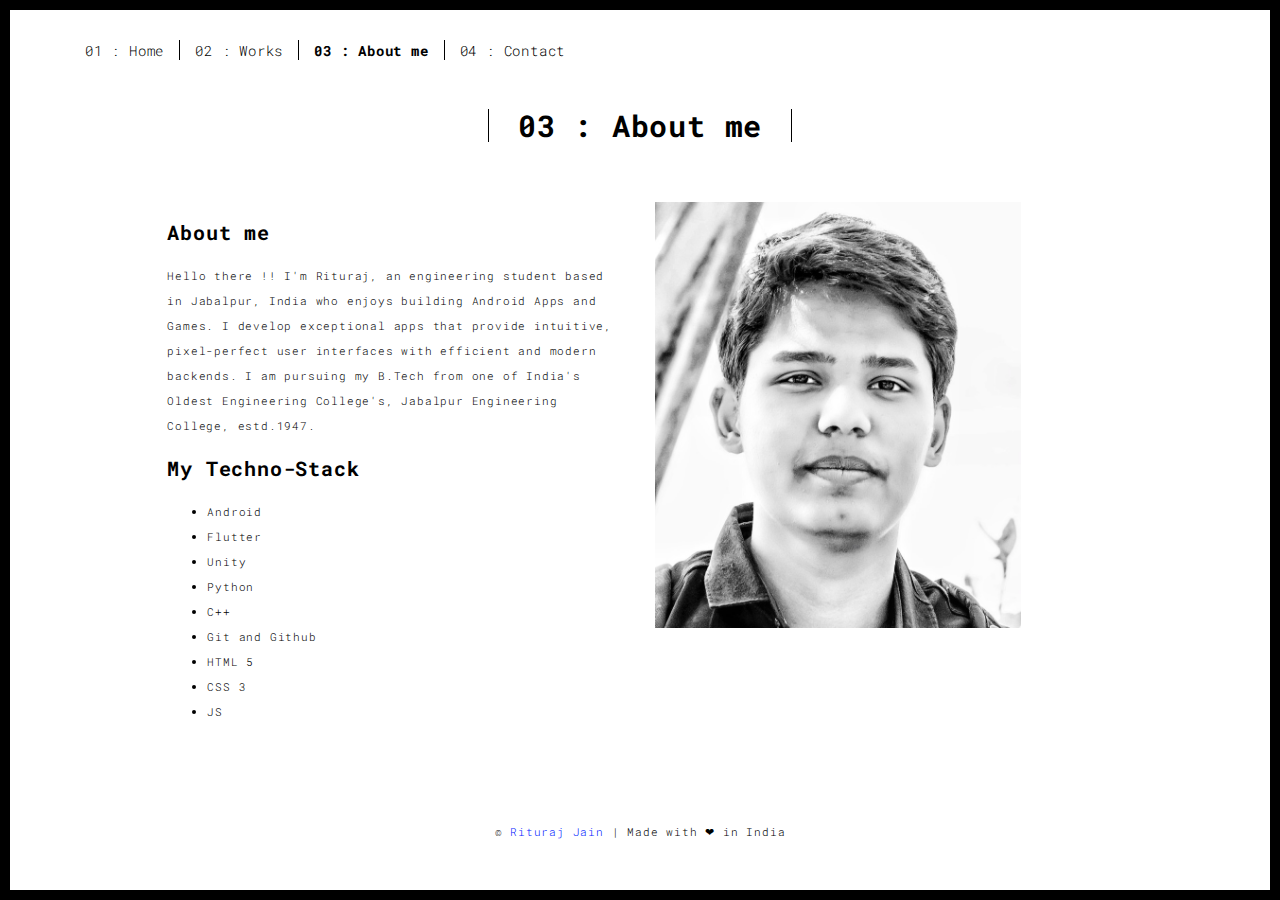
<file: about.html>
<!DOCTYPE html>
<html lang="en">

<head>
  <meta charset="UTF-8">
  <meta content="IE=edge" http-equiv="X-UA-Compatible">
  <meta content="width=device-width,initial-scale=1" name="viewport">
  <meta content="description" name="description">
  <meta name="google" content="notranslate" />
  <meta content="Mashup templates have been developped by Orson.io team" name="author">

  <!-- Disable tap highlight on IE -->
  <meta name="msapplication-tap-highlight" content="no">
  
<link rel="shortcut icon" type="image/png" href="./assets/apple-icon-180x180.png">
  <link href="./assets/favicon.ico" rel="icon">

  <title>About | Rituraj Jain</title>  

<link href="./main.css" rel="stylesheet"></head>

<body class="">
<div id="site-border-left"></div>
<div id="site-border-right"></div>
<div id="site-border-top"></div>
<div id="site-border-bottom"></div>
 <!-- Add your content of header -->
<header>
  <nav class="navbar  navbar-fixed-top navbar-default">
    <div class="container">
        <button type="button" class="navbar-toggle collapsed" data-toggle="collapse" data-target="#navbar-collapse" aria-expanded="false">
          <span class="sr-only">Toggle navigation</span>
          <span class="icon-bar"></span>
          <span class="icon-bar"></span>
          <span class="icon-bar"></span>
        </button>

      <div class="collapse navbar-collapse" id="navbar-collapse">
        <ul class="nav navbar-nav ">
          <li><a href="./index.html" title="">01 : Home</a></li>
          <li><a href="./works.html" title="">02 : Works</a></li>
          <li><a href="./about.html" title="">03 : About me</a></li>
          <li><a href="./contact.html" title="">04 : Contact</a></li>
          
        </ul>


      </div> 
    </div>
  </nav>
</header>

<div class="section-container">
    <div class="container">
      <div class="row">
        <div class="col-xs-12">
          <div class="section-container-spacer text-center">
            <h1 class="h2">03 : About me</h1>
          </div>
          
          <div class="row">
            <div class="col-md-10 col-md-offset-1">
              <div class="row">
                <div class="col-xs-12 col-md-6">
                  <h3>About me</h3>
                  <p>Hello there !! I'm Rituraj, an engineering student based in Jabalpur, India who enjoys building Android Apps and Games. I develop exceptional apps that provide intuitive, pixel-perfect user interfaces with efficient and modern backends.
			I am pursuing my B.Tech from one of India's Oldest Engineering College's, Jabalpur Engineering College, estd.1947.

 </p>
                  <h3> My Techno-Stack </h3>
                  <p><ul>
                  	<li>Android</li>
                  	<li>Flutter</li>
                  	<li>Unity</li>
                  	<li>Python</li>
                    <li>C++</li>
                    <li>Git and Github</li>
                  	<li>HTML 5</li>
                  	<li>CSS 3</li>
                  	<li>JS</li>

                  	
                  </ul> </p>
                  

                  </p>
                </div>
                <div class="col-xs-12 col-md-6">
                  <img src="./assets/images/profile.jpg" class="img-responsive" alt="">
                </div>
              </div>
            </div>
          </div>
          
          
       </div>
      </div>
    </div>
  </div>


<footer class="footer-container text-center">
  <div class="container">
    <div class="row">
      <div class="col-xs-12">
                <p>© <a href="https://www.linkedin.com/in/rituraj-jain-bb374a194/" title="Rituraj's profile">Rituraj Jain</a> | Made with ❤ in India</p>

      </div>
    </div>
  </div>
</footer>

<script>
  document.addEventListener("DOMContentLoaded", function (event) {
     navActivePage();
  });
</script>

<!-- Google Analytics: change UA-XXXXX-X to be your site's ID 

<script>
  (function (i, s, o, g, r, a, m) {
    i['GoogleAnalyticsObject'] = r; i[r] = i[r] || function () {
      (i[r].q = i[r].q || []).push(arguments)
    }, i[r].l = 1 * new Date(); a = s.createElement(o),
      m = s.getElementsByTagName(o)[0]; a.async = 1; a.src = g; m.parentNode.insertBefore(a, m)
  })(window, document, 'script', '//www.google-analytics.com/analytics.js', 'ga');
  ga('create', 'UA-XXXXX-X', 'auto');
  ga('send', 'pageview');
</script>

--> <script type="text/javascript" src="./main.70a66962.js"></script></body>

</html>
</file>
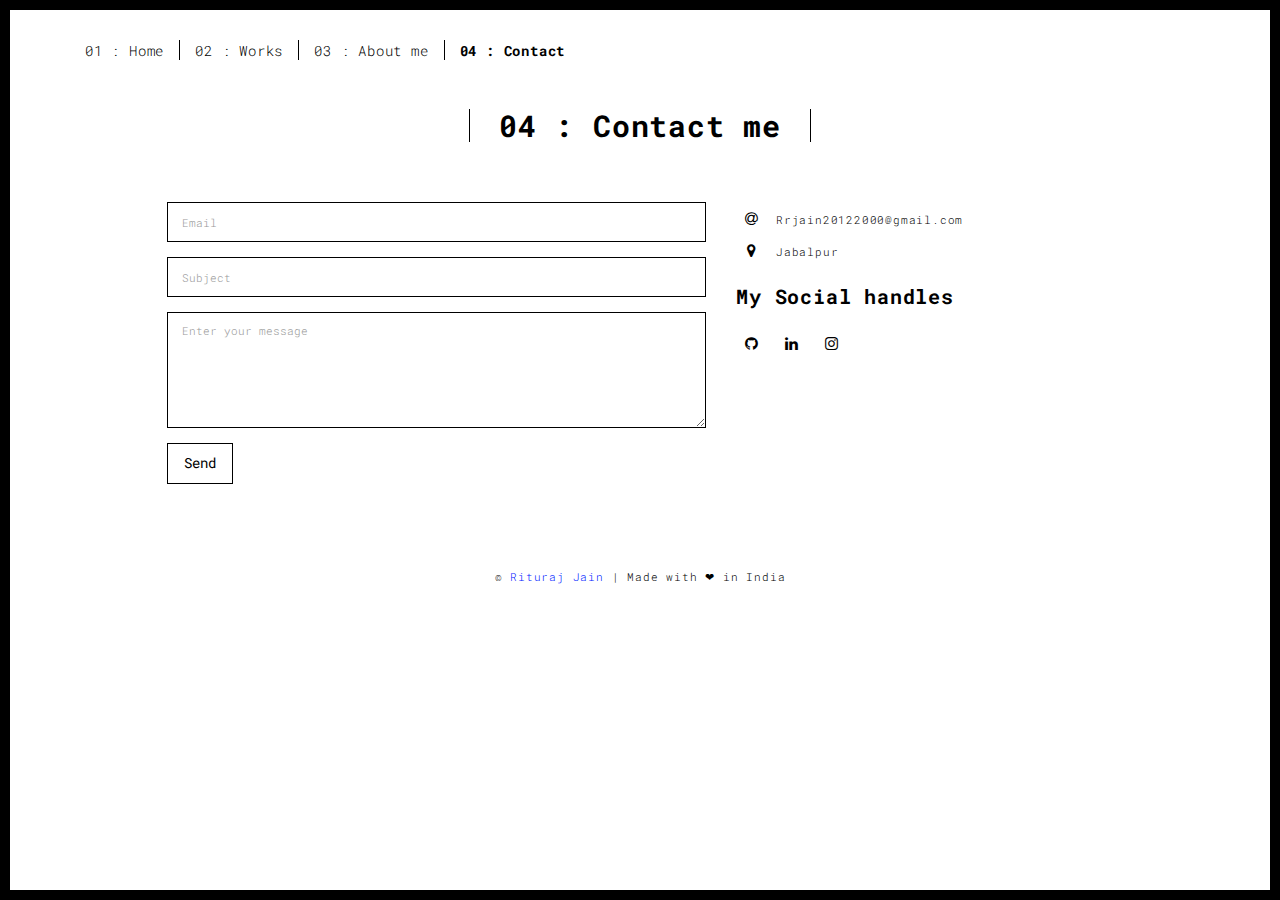
<file: contact.html>
<!DOCTYPE html>
<html lang="en">

<head>
  <meta charset="UTF-8">
  <meta content="IE=edge" http-equiv="X-UA-Compatible">
  <meta content="width=device-width,initial-scale=1" name="viewport">
  <meta content="description" name="description">
  <meta name="google" content="notranslate" />
  <meta content="Mashup templates have been developped by Orson.io team" name="author">

  <!-- Disable tap highlight on IE -->
  <meta name="msapplication-tap-highlight" content="no">
  
  <link rel="shortcut icon" type="image/png" href="./assets/apple-icon-180x180.png">
  <link href="./assets/favicon.ico" rel="icon">

  <title>Contact | Rituraj Jain</title>  

<link href="./main.css" rel="stylesheet"></head>

<body class="">
<div id="site-border-left"></div>
<div id="site-border-right"></div>
<div id="site-border-top"></div>
<div id="site-border-bottom"></div>
 <!-- Add your content of header -->
<header>
  <nav class="navbar  navbar-fixed-top navbar-default">
    <div class="container">
        <button type="button" class="navbar-toggle collapsed" data-toggle="collapse" data-target="#navbar-collapse" aria-expanded="false">
          <span class="sr-only">Toggle navigation</span>
          <span class="icon-bar"></span>
          <span class="icon-bar"></span>
          <span class="icon-bar"></span>
        </button>

      <div class="collapse navbar-collapse" id="navbar-collapse">
        <ul class="nav navbar-nav ">
          <li><a href="./index.html" title="">01 : Home</a></li>
          <li><a href="./works.html" title="">02 : Works</a></li>
          <li><a href="./about.html" title="">03 : About me</a></li>
          <li><a href="./contact.html" title="">04 : Contact</a></li>
                  </ul>


      </div> 
    </div>
  </nav>
</header>

<div class="section-container">
    <div class="container">
      <div class="row">
        <div class="col-xs-12">
          <div class="section-container-spacer text-center">
            <h1 class="h2">04 : Contact me</h1>
          </div>
          
          <div class="row">
            <div class="col-md-10 col-md-offset-1">
               <form action="" class="reveal-content">
                  <div class="row">
                    <div class="col-md-7">
                      <div class="form-group">
                        <input type="email" class="form-control" id="email" placeholder="Email">
                      </div>
                      <div class="form-group">
                        <input type="text" class="form-control" id="subject" placeholder="Subject">
                      </div>
                      <div class="form-group">
                        <textarea class="form-control" rows="5" placeholder="Enter your message"></textarea>
                      </div>
                      <button type="submit" class="btn btn-default btn-lg">Send</button>
                    </div>
                    <div class="col-md-5 address-container">
                      <ul class="list-unstyled">

                        <li>
                          <span class="fa-icon">
                            <i class="fa fa-at" aria-hidden="true"></i>
                          </span>
                          Rrjain20122000@gmail.com
                        </li>
                        <li>
                          <span class="fa-icon">
                            <i class="fa fa fa-map-marker" aria-hidden="true"></i>
                          </span>
                          Jabalpur
                        </li>
                      </ul>
                      <h3>My Social handles</h3>
                      <a href="https://github.com/riturajjain2000" title="" class="fa-icon">
                        <i class="fa fa-github"></i>
                      </a>
                      <a href="https://www.linkedin.com/in/rituraj-jain-bb374a194/" title="" class="fa-icon">
                        <i class="fa fa-linkedin"></i>
                        </a>
                      <a href="https://www.instagram.com/riturajjain2000/" title="" class="fa-icon">
                        <i class="fa fa-instagram"></i>
                      </a>

                      

                    </div>
                  </div>
                </form>
            </div>

          </div>
         
       </div>
      </div>
    </div>
  </div>


<footer class="footer-container text-center">
  <div class="container">
    <div class="row">
      <div class="col-xs-12">
                <p>© <a href="https://www.linkedin.com/in/rituraj-jain-bb374a194/" title="Rituraj's profile">Rituraj Jain</a> | Made with ❤ in India</p>

      </div>
    </div>
  </div>
</footer>

<script>
  document.addEventListener("DOMContentLoaded", function (event) {
     navActivePage();
  });
</script>

<!-- Google Analytics: change UA-XXXXX-X to be your site's ID 

<script>
  (function (i, s, o, g, r, a, m) {
    i['GoogleAnalyticsObject'] = r; i[r] = i[r] || function () {
      (i[r].q = i[r].q || []).push(arguments)
    }, i[r].l = 1 * new Date(); a = s.createElement(o),
      m = s.getElementsByTagName(o)[0]; a.async = 1; a.src = g; m.parentNode.insertBefore(a, m)
  })(window, document, 'script', '//www.google-analytics.com/analytics.js', 'ga');
  ga('create', 'UA-XXXXX-X', 'auto');
  ga('send', 'pageview');
</script>

--> <script type="text/javascript" src="./main.70a66962.js"></script></body>

</html>
</file>
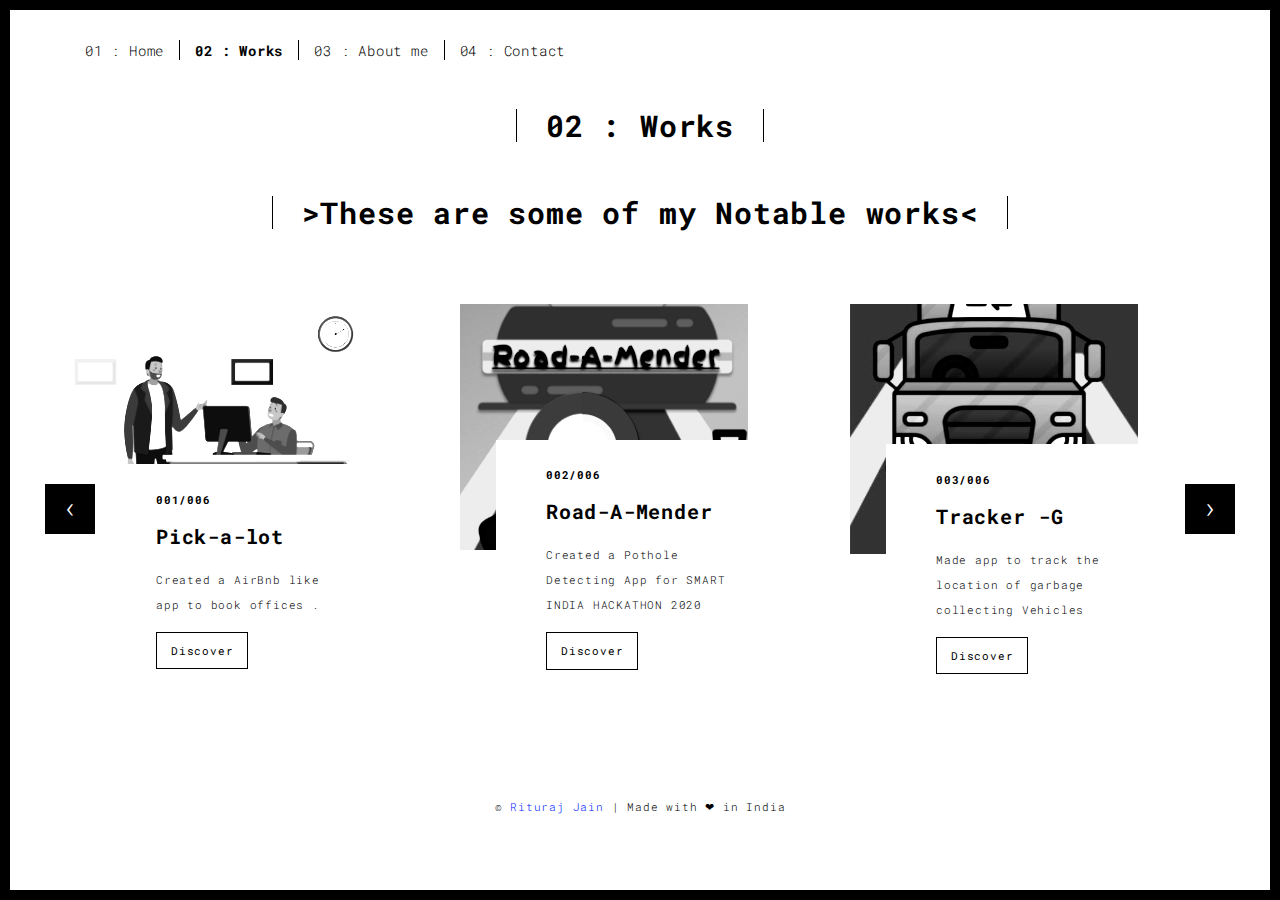
<file: works.html>
<!DOCTYPE html>
<html lang="en">

<head>
  <meta charset="UTF-8">
  <meta content="IE=edge" http-equiv="X-UA-Compatible">
  <meta content="width=device-width,initial-scale=1" name="viewport">
  <meta content="description" name="description">
  <meta name="google" content="notranslate" />
  <meta content="Mashup templates have been developped by Orson.io team" name="author">

  <!-- Disable tap highlight on IE -->
  <meta name="msapplication-tap-highlight" content="no">
  
  <link rel="shortcut icon" type="image/png" href="./assets/apple-icon-180x180.png">
  <link href="./assets/favicon.ico" rel="icon">

  <title>Works | Rituraj Jain</title>  

<link href="./main.css" rel="stylesheet"></head>

<body class="">
<div id="site-border-left"></div>
<div id="site-border-right"></div>
<div id="site-border-top"></div>
<div id="site-border-bottom"></div>
 <!-- Add your content of header -->
<header>
  <nav class="navbar  navbar-fixed-top navbar-default">
    <div class="container">
        <button type="button" class="navbar-toggle collapsed" data-toggle="collapse" data-target="#navbar-collapse" aria-expanded="false">
          <span class="sr-only">Toggle navigation</span>
          <span class="icon-bar"></span>
          <span class="icon-bar"></span>
          <span class="icon-bar"></span>
        </button>

      <div class="collapse navbar-collapse" id="navbar-collapse">
        <ul class="nav navbar-nav ">
          <li><a href="./index.html" title="">01 : Home</a></li>
          <li><a href="./works.html" title="">02 : Works</a></li>
          <li><a href="./about.html" title="">03 : About me</a></li>
          <li><a href="./contact.html" title="">04 : Contact</a></li>
        </ul>


      </div> 
    </div>
  </nav>
</header>

<div class="section-container">
  <div class="container">
    <div class="row">
      
      <div class="col-sm-8 col-sm-offset-2 section-container-spacer">
        <div class="text-center">
          <h1 class="h2">02 : Works</h1>
          <p><h2>>These are some of my Notable works<</h2></p>
        </div>
      </div>

      <div class="col-md-12">
     
      <div id="myCarousel" class="carousel slide projects-carousel">
        <!-- Carousel items -->
        <div class="carousel-inner">
            <div class="item active">
                <div class="row">
                    <div class="col-sm-4">

                      <a href="https://github.com/riturajjain2000" title="" class="black-image-project-hover">
                        <img src="./assets/images/pickalot.jpg" alt="" class="img-responsive">
                      </a>
                      <div class="card-container card-container-lg">
                        <h4>001/006</h4>
                        <h3> Pick-a-lot </h3>
                        <p>Created a AirBnb like app to book offices .</p>
                        <a href="https://github.com/riturajjain2000" title="" class="btn btn-default">Discover</a>
                      </div>
                    </div>
                    <div class="col-sm-4">
                      <a href="https://github.com/riturajjain2000" title="" class="black-image-project-hover">
                        <img src="./assets/images/Road-A-Mender.jpg" alt="" class="img-responsive">
                      </a>
                      <div class="card-container card-container-lg">
                        <h4>002/006</h4>
                        <h3> Road-A-Mender </h3>
                        <p>Created a Pothole Detecting App for SMART INDIA HACKATHON 2020</p>
                        <a href="https://github.com/riturajjain2000" title="" class="btn btn-default">Discover</a>
                      </div>
                    </div>
                    <div class="col-sm-4">
                      <a href="https://github.com/riturajjain2000" title="" class="black-image-project-hover">
                        <img src="./assets/images/Trackerg.jpg" alt="" class="img-responsive">
                      </a>
                      <div class="card-container card-container-lg">
                        <h4>003/006</h4>
                        <h3>Tracker -G </h3>
                        <p>Made app to track the location of garbage collecting Vehicles </p>
                        <a href="https://github.com/riturajjain2000" title="" class="btn btn-default">Discover</a>
                      </div>
                    </div>
                    
                </div>
                <!--/row-->
            </div>
            <!--/item-->
            <div class="item">
                <div class="row">
                  <div class="col-sm-4">
                    <a href="https://github.com/riturajjain2000" class="black-image-project-hover">
                      <img src="./assets/images/project.jpg" alt="Image" class="img-responsive">
                    </a>
                    <div class="card-container">
                      <h4>004/006</h4>
                      <h3>Project JARVIS</h3>
                      <p>A project to Automate my PC using a Voice Assistant .</p>
                      <a href="https://github.com/riturajjain2000" class="btn btn-default">Discover</a>
                    </div>
                  </div>
                   <div class="col-sm-4">
                      <a href="https://github.com/riturajjain2000" class="black-image-project-hover">
                        <img src="./assets/images/portfolio.jpg" alt="Image" class="img-responsive">
                      </a>
                      <div class="card-container">
                        <h4>005/006</h4>
                        <h3>My Portfolio Website</h3>
                        <p>A portfolio website made using HTML ,CSS and JS.</p>
                        <a href="https://github.com/riturajjain2000" class="btn btn-default">Discover</a>
                      </div>
                    </div>
                    
                    <div class="col-sm-4">
                      <a href="https://github.com/riturajjain2000" class="black-image-project-hover">
                        <img src="./assets/images/webapp.jpg" alt="Image" class="img-responsive">
                      </a>
                      <div class="card-container">
                        <h4>006/006</h4>
                        <h3> Web - to - App </h3>
                        <p>A template app that can convert any website into a deployable app.</p>
                        <a href="https://github.com/riturajjain2000" class="btn btn-default">Discover</a>
                      </div>
                    </div>
                    
                </div>
                <!--/row-->
            </div>
            
            <!--/item-->
        </div>
        <!--/carousel-inner--> 
        <a class="left carousel-control" href="#myCarousel" data-slide="prev">‹</a>

        <a class="right carousel-control" href="#myCarousel" data-slide="next">›</a>
     </div>



    <!--/myCarousel-->
    </div>



    </div>
  </div>
</div>


<footer class="footer-container text-center">
  <div class="container">
    <div class="row">
      <div class="col-xs-12">
        <p>© <a href="https://www.linkedin.com/in/rituraj-jain-bb374a194/" title="Rituraj's profile">Rituraj Jain</a> | Made with ❤ in India</p>
      </div>
    </div>
  </div>
</footer>

<script>
  document.addEventListener("DOMContentLoaded", function (event) {
     navActivePage();
  });
</script>

<!-- Google Analytics: change UA-XXXXX-X to be your site's ID 

<script>
  (function (i, s, o, g, r, a, m) {
    i['GoogleAnalyticsObject'] = r; i[r] = i[r] || function () {
      (i[r].q = i[r].q || []).push(arguments)
    }, i[r].l = 1 * new Date(); a = s.createElement(o),
      m = s.getElementsByTagName(o)[0]; a.async = 1; a.src = g; m.parentNode.insertBefore(a, m)
  })(window, document, 'script', '//www.google-analytics.com/analytics.js', 'ga');
  ga('create', 'UA-XXXXX-X', 'auto');
  ga('send', 'pageview');
</script>

--> <script type="text/javascript" src="./main.70a66962.js"></script></body>

</html>
</file>
<file: main.css>
@import url(https://fonts.googleapis.com/css?family=Roboto:900|Roboto+Mono:300,400,700);@import url(https://maxcdn.bootstrapcdn.com/font-awesome/4.7.0/css/font-awesome.min.css);/*!
 * Bootstrap v3.3.7 (http://getbootstrap.com)
 * Copyright 2011-2016 Twitter, Inc.
 * Licensed under MIT (https://github.com/twbs/bootstrap/blob/master/LICENSE)
 */
/*! normalize.css v3.0.3 | MIT License | github.com/necolas/normalize.css */html{font-family:sans-serif;-ms-text-size-adjust:100%;-webkit-text-size-adjust:100%}body{margin:0}article,aside,details,figcaption,figure,footer,header,hgroup,main,menu,nav,section,summary{display:block}audio,canvas,progress,video{display:inline-block;vertical-align:baseline}audio:not([controls]){display:none;height:0}[hidden],template{display:none}a{background-color:transparent}a:active,a:hover{outline:0}abbr[title]{border-bottom:1px dotted}b,strong{font-weight:700}dfn{font-style:italic}h1{font-size:2em;margin:.67em 0}mark{background:#ff0;color:#000}small{font-size:80%}sub,sup{font-size:75%;line-height:0;position:relative;vertical-align:baseline}sup{top:-.5em}sub{bottom:-.25em}img{border:0}svg:not(:root){overflow:hidden}figure{margin:1em 40px}hr{box-sizing:content-box;height:0}pre{overflow:auto}code,kbd,pre,samp{font-family:monospace,monospace;font-size:1em}button,input,optgroup,select,textarea{color:inherit;font:inherit;margin:0}button{overflow:visible}button,select{text-transform:none}button,html input[type=button],input[type=reset],input[type=submit]{-webkit-appearance:button;cursor:pointer}button[disabled],html input[disabled]{cursor:default}button::-moz-focus-inner,input::-moz-focus-inner{border:0;padding:0}input{line-height:normal}input[type=checkbox],input[type=radio]{box-sizing:border-box;padding:0}input[type=number]::-webkit-inner-spin-button,input[type=number]::-webkit-outer-spin-button{height:auto}input[type=search]{-webkit-appearance:textfield;box-sizing:content-box}input[type=search]::-webkit-search-cancel-button,input[type=search]::-webkit-search-decoration{-webkit-appearance:none}fieldset{border:1px solid silver;margin:0 2px;padding:.35em .625em .75em}textarea{overflow:auto}optgroup{font-weight:700}table{border-collapse:collapse;border-spacing:0}td,th{padding:0}

/*! Source: https://github.com/h5bp/html5-boilerplate/blob/master/src/css/main.css */@media print{*,:after,:before{background:transparent!important;color:#000!important;box-shadow:none!important;text-shadow:none!important}a,a:visited{text-decoration:underline}a[href]:after{content:" (" attr(href) ")"}abbr[title]:after{content:" (" attr(title) ")"}a[href^="#"]:after,a[href^="javascript:"]:after{content:""}blockquote,pre{border:1px solid #999;page-break-inside:avoid}thead{display:table-header-group}img,tr{page-break-inside:avoid}img{max-width:100%!important}h2,h3,p{orphans:3;widows:3}h2,h3{page-break-after:avoid}.navbar{display:none}.btn>.caret,.dropup>.btn>.caret{border-top-color:#000!important}.label{border:1px solid #000}.table{border-collapse:collapse!important}.table td,.table th{background-color:#fff!important}.table-bordered td,.table-bordered th{border:1px solid #ddd!important}}*,:after,:before{-webkit-box-sizing:border-box;-moz-box-sizing:border-box;box-sizing:border-box}html{font-size:10px;-webkit-tap-highlight-color:transparent}body{font-family:Roboto Mono,Helvetica,Arial,sans-serif;font-size:11px;line-height:1.78;color:#000;background-color:#fff}button,input,select,textarea{font-family:inherit;font-size:inherit;line-height:inherit}a{color:#001aff;text-decoration:none}a:focus,a:hover{color:#0012b3;text-decoration:underline}a:focus{outline:5px auto -webkit-focus-ring-color;outline-offset:-2px}figure{margin:0}img{vertical-align:middle}.img-responsive{display:block;max-width:80%;height:auto}.img-rounded{border-radius:0}.img-thumbnail{padding:4px;line-height:1.78;background-color:#fff;border:1px solid #ddd;border-radius:0;-webkit-transition:all .2s ease-in-out;-o-transition:all .2s ease-in-out;transition:all .2s ease-in-out;display:inline-block;max-width:100%;height:auto}.img-circle{border-radius:50%}hr{margin-top:19px;margin-bottom:19px;border:0;border-top:1px solid #eee}.sr-only{position:absolute;width:1px;height:1px;margin:-1px;padding:0;overflow:hidden;clip:rect(0,0,0,0);border:0}.sr-only-focusable:active,.sr-only-focusable:focus{position:static;width:auto;height:auto;margin:0;overflow:visible;clip:auto}[role=button]{cursor:pointer}.h1,.h2,.h3,.h4,.h5,.h6,h1,h2,h3,h4,h5,h6{font-family:Roboto Mono,Helvetica,Arial,sans-serif;font-weight:700;line-height:1.1;color:#000}.h1 .small,.h1 small,.h2 .small,.h2 small,.h3 .small,.h3 small,.h4 .small,.h4 small,.h5 .small,.h5 small,.h6 .small,.h6 small,h1 .small,h1 small,h2 .small,h2 small,h3 .small,h3 small,h4 .small,h4 small,h5 .small,h5 small,h6 .small,h6 small{font-weight:400;line-height:1;color:#777}.h1,.h2,.h3,h1,h2,h3{margin-top:19px;margin-bottom:9.5px}.h1 .small,.h1 small,.h2 .small,.h2 small,.h3 .small,.h3 small,h1 .small,h1 small,h2 .small,h2 small,h3 .small,h3 small{font-size:65%}.h4,.h5,.h6,h4,h5,h6{margin-top:9.5px;margin-bottom:9.5px}.h4 .small,.h4 small,.h5 .small,.h5 small,.h6 .small,.h6 small,h4 .small,h4 small,h5 .small,h5 small,h6 .small,h6 small{font-size:75%}.h1,h1{font-size:70px}.h2,h2{font-size:30px}.h3,h3{font-size:20px}.h4,.h5,h4,h5{font-size:11px}.h6,h6{font-size:10px}p{margin:0 0 9.5px}.lead{margin-bottom:19px;font-size:12px;font-weight:300;line-height:1.4}@media (min-width:768px){.lead{font-size:16.5px}}.small,small{font-size:90%}.mark,mark{background-color:#fcf8e3;padding:.2em}.text-left{text-align:left}.text-right{text-align:right}.text-center{text-align:center}.text-justify{text-align:justify}.text-nowrap{white-space:nowrap}.text-lowercase{text-transform:lowercase}.initialism,.text-uppercase{text-transform:uppercase}.text-capitalize{text-transform:capitalize}.text-muted{color:#777}.text-primary{color:#001aff}a.text-primary:focus,a.text-primary:hover{color:#0015cc}.text-success{color:#fff}a.text-success:focus,a.text-success:hover{color:#e6e6e6}.text-info{color:#31708f}a.text-info:focus,a.text-info:hover{color:#245269}.text-warning{color:#8a6d3b}a.text-warning:focus,a.text-warning:hover{color:#66512c}.text-danger{color:#fff}a.text-danger:focus,a.text-danger:hover{color:#e6e6e6}.bg-primary{color:#fff;background-color:#001aff}a.bg-primary:focus,a.bg-primary:hover{background-color:#0015cc}.bg-success,a.bg-success:focus,a.bg-success:hover{background-color:#000}.bg-info{background-color:#d9edf7}a.bg-info:focus,a.bg-info:hover{background-color:#afd9ee}.bg-warning{background-color:#fcf8e3}a.bg-warning:focus,a.bg-warning:hover{background-color:#f7ecb5}.bg-danger{background-color:red}a.bg-danger:focus,a.bg-danger:hover{background-color:#c00}.page-header{padding-bottom:8.5px;margin:38px 0 19px;border-bottom:1px solid #eee}ol,ul{margin-top:0;margin-bottom:9.5px}ol ol,ol ul,ul ol,ul ul{margin-bottom:0}.list-inline,.list-unstyled{padding-left:0;list-style:none}.list-inline{margin-left:-5px}.list-inline>li{display:inline-block;padding-left:5px;padding-right:5px}dl{margin-top:0;margin-bottom:19px}dd,dt{line-height:1.78}dt{font-weight:700}dd{margin-left:0}.dl-horizontal dd:after,.dl-horizontal dd:before{content:" ";display:table}.dl-horizontal dd:after{clear:both}@media (min-width:768px){.dl-horizontal dt{float:left;width:160px;clear:left;text-align:right;overflow:hidden;text-overflow:ellipsis;white-space:nowrap}.dl-horizontal dd{margin-left:180px}}abbr[data-original-title],abbr[title]{cursor:help;border-bottom:1px dotted #777}.initialism{font-size:90%}blockquote{padding:9.5px 19px;margin:0 0 19px;font-size:13.75px;border-left:5px solid #eee}blockquote ol:last-child,blockquote p:last-child,blockquote ul:last-child{margin-bottom:0}blockquote .small,blockquote footer,blockquote small{display:block;font-size:80%;line-height:1.78;color:#777}blockquote .small:before,blockquote footer:before,blockquote small:before{content:"\2014   \A0"}.blockquote-reverse,blockquote.pull-right{padding-right:15px;padding-left:0;border-right:5px solid #eee;border-left:0;text-align:right}.blockquote-reverse .small:before,.blockquote-reverse footer:before,.blockquote-reverse small:before,blockquote.pull-right .small:before,blockquote.pull-right footer:before,blockquote.pull-right small:before{content:""}.blockquote-reverse .small:after,.blockquote-reverse footer:after,.blockquote-reverse small:after,blockquote.pull-right .small:after,blockquote.pull-right footer:after,blockquote.pull-right small:after{content:"\A0   \2014"}address{margin-bottom:19px;font-style:normal;line-height:1.78}code,kbd,pre,samp{font-family:Menlo,Monaco,Consolas,Courier New,monospace}code{color:#c7254e;background-color:#f9f2f4}code,kbd{padding:2px 4px;font-size:90%;border-radius:0}kbd{color:#fff;background-color:#333;box-shadow:inset 0 -1px 0 rgba(0,0,0,.25)}kbd kbd{padding:0;font-size:100%;font-weight:700;box-shadow:none}pre{display:block;padding:9px;margin:0 0 9.5px;font-size:10px;line-height:1.78;word-break:break-all;word-wrap:break-word;color:#333;background-color:#f5f5f5;border:1px solid #ccc;border-radius:0}pre code{padding:0;font-size:inherit;color:inherit;white-space:pre-wrap;background-color:transparent;border-radius:0}.pre-scrollable{max-height:340px;overflow-y:scroll}.container{margin-right:auto;margin-left:auto;padding-left:15px;padding-right:15px}.container:after,.container:before{content:" ";display:table}.container:after{clear:both}@media (min-width:768px){.container{width:750px}}@media (min-width:992px){.container{width:970px}}@media (min-width:1200px){.container{width:1170px}}.container-fluid{margin-right:auto;margin-left:auto;padding-left:15px;padding-right:15px}.container-fluid:after,.container-fluid:before{content:" ";display:table}.container-fluid:after{clear:both}.row{margin-left:-15px;margin-right:-15px}.row:after,.row:before{content:" ";display:table}.row:after{clear:both}.col-lg-1,.col-lg-2,.col-lg-3,.col-lg-4,.col-lg-5,.col-lg-6,.col-lg-7,.col-lg-8,.col-lg-9,.col-lg-10,.col-lg-11,.col-lg-12,.col-md-1,.col-md-2,.col-md-3,.col-md-4,.col-md-5,.col-md-6,.col-md-7,.col-md-8,.col-md-9,.col-md-10,.col-md-11,.col-md-12,.col-sm-1,.col-sm-2,.col-sm-3,.col-sm-4,.col-sm-5,.col-sm-6,.col-sm-7,.col-sm-8,.col-sm-9,.col-sm-10,.col-sm-11,.col-sm-12,.col-xs-1,.col-xs-2,.col-xs-3,.col-xs-4,.col-xs-5,.col-xs-6,.col-xs-7,.col-xs-8,.col-xs-9,.col-xs-10,.col-xs-11,.col-xs-12{position:relative;min-height:1px;padding-left:15px;padding-right:15px}.col-xs-1,.col-xs-2,.col-xs-3,.col-xs-4,.col-xs-5,.col-xs-6,.col-xs-7,.col-xs-8,.col-xs-9,.col-xs-10,.col-xs-11,.col-xs-12{float:left}.col-xs-1{width:8.33333%}.col-xs-2{width:16.66667%}.col-xs-3{width:25%}.col-xs-4{width:33.33333%}.col-xs-5{width:41.66667%}.col-xs-6{width:50%}.col-xs-7{width:58.33333%}.col-xs-8{width:66.66667%}.col-xs-9{width:75%}.col-xs-10{width:83.33333%}.col-xs-11{width:91.66667%}.col-xs-12{width:100%}.col-xs-pull-0{right:auto}.col-xs-pull-1{right:8.33333%}.col-xs-pull-2{right:16.66667%}.col-xs-pull-3{right:25%}.col-xs-pull-4{right:33.33333%}.col-xs-pull-5{right:41.66667%}.col-xs-pull-6{right:50%}.col-xs-pull-7{right:58.33333%}.col-xs-pull-8{right:66.66667%}.col-xs-pull-9{right:75%}.col-xs-pull-10{right:83.33333%}.col-xs-pull-11{right:91.66667%}.col-xs-pull-12{right:100%}.col-xs-push-0{left:auto}.col-xs-push-1{left:8.33333%}.col-xs-push-2{left:16.66667%}.col-xs-push-3{left:25%}.col-xs-push-4{left:33.33333%}.col-xs-push-5{left:41.66667%}.col-xs-push-6{left:50%}.col-xs-push-7{left:58.33333%}.col-xs-push-8{left:66.66667%}.col-xs-push-9{left:75%}.col-xs-push-10{left:83.33333%}.col-xs-push-11{left:91.66667%}.col-xs-push-12{left:100%}.col-xs-offset-0{margin-left:0}.col-xs-offset-1{margin-left:8.33333%}.col-xs-offset-2{margin-left:16.66667%}.col-xs-offset-3{margin-left:25%}.col-xs-offset-4{margin-left:33.33333%}.col-xs-offset-5{margin-left:41.66667%}.col-xs-offset-6{margin-left:50%}.col-xs-offset-7{margin-left:58.33333%}.col-xs-offset-8{margin-left:66.66667%}.col-xs-offset-9{margin-left:75%}.col-xs-offset-10{margin-left:83.33333%}.col-xs-offset-11{margin-left:91.66667%}.col-xs-offset-12{margin-left:100%}@media (min-width:768px){.col-sm-1,.col-sm-2,.col-sm-3,.col-sm-4,.col-sm-5,.col-sm-6,.col-sm-7,.col-sm-8,.col-sm-9,.col-sm-10,.col-sm-11,.col-sm-12{float:left}.col-sm-1{width:8.33333%}.col-sm-2{width:16.66667%}.col-sm-3{width:25%}.col-sm-4{width:33.33333%}.col-sm-5{width:41.66667%}.col-sm-6{width:50%}.col-sm-7{width:58.33333%}.col-sm-8{width:66.66667%}.col-sm-9{width:75%}.col-sm-10{width:83.33333%}.col-sm-11{width:91.66667%}.col-sm-12{width:100%}.col-sm-pull-0{right:auto}.col-sm-pull-1{right:8.33333%}.col-sm-pull-2{right:16.66667%}.col-sm-pull-3{right:25%}.col-sm-pull-4{right:33.33333%}.col-sm-pull-5{right:41.66667%}.col-sm-pull-6{right:50%}.col-sm-pull-7{right:58.33333%}.col-sm-pull-8{right:66.66667%}.col-sm-pull-9{right:75%}.col-sm-pull-10{right:83.33333%}.col-sm-pull-11{right:91.66667%}.col-sm-pull-12{right:100%}.col-sm-push-0{left:auto}.col-sm-push-1{left:8.33333%}.col-sm-push-2{left:16.66667%}.col-sm-push-3{left:25%}.col-sm-push-4{left:33.33333%}.col-sm-push-5{left:41.66667%}.col-sm-push-6{left:50%}.col-sm-push-7{left:58.33333%}.col-sm-push-8{left:66.66667%}.col-sm-push-9{left:75%}.col-sm-push-10{left:83.33333%}.col-sm-push-11{left:91.66667%}.col-sm-push-12{left:100%}.col-sm-offset-0{margin-left:0}.col-sm-offset-1{margin-left:8.33333%}.col-sm-offset-2{margin-left:16.66667%}.col-sm-offset-3{margin-left:25%}.col-sm-offset-4{margin-left:33.33333%}.col-sm-offset-5{margin-left:41.66667%}.col-sm-offset-6{margin-left:50%}.col-sm-offset-7{margin-left:58.33333%}.col-sm-offset-8{margin-left:66.66667%}.col-sm-offset-9{margin-left:75%}.col-sm-offset-10{margin-left:83.33333%}.col-sm-offset-11{margin-left:91.66667%}.col-sm-offset-12{margin-left:100%}}@media (min-width:992px){.col-md-1,.col-md-2,.col-md-3,.col-md-4,.col-md-5,.col-md-6,.col-md-7,.col-md-8,.col-md-9,.col-md-10,.col-md-11,.col-md-12{float:left}.col-md-1{width:8.33333%}.col-md-2{width:16.66667%}.col-md-3{width:25%}.col-md-4{width:33.33333%}.col-md-5{width:41.66667%}.col-md-6{width:50%}.col-md-7{width:58.33333%}.col-md-8{width:66.66667%}.col-md-9{width:75%}.col-md-10{width:83.33333%}.col-md-11{width:91.66667%}.col-md-12{width:100%}.col-md-pull-0{right:auto}.col-md-pull-1{right:8.33333%}.col-md-pull-2{right:16.66667%}.col-md-pull-3{right:25%}.col-md-pull-4{right:33.33333%}.col-md-pull-5{right:41.66667%}.col-md-pull-6{right:50%}.col-md-pull-7{right:58.33333%}.col-md-pull-8{right:66.66667%}.col-md-pull-9{right:75%}.col-md-pull-10{right:83.33333%}.col-md-pull-11{right:91.66667%}.col-md-pull-12{right:100%}.col-md-push-0{left:auto}.col-md-push-1{left:8.33333%}.col-md-push-2{left:16.66667%}.col-md-push-3{left:25%}.col-md-push-4{left:33.33333%}.col-md-push-5{left:41.66667%}.col-md-push-6{left:50%}.col-md-push-7{left:58.33333%}.col-md-push-8{left:66.66667%}.col-md-push-9{left:75%}.col-md-push-10{left:83.33333%}.col-md-push-11{left:91.66667%}.col-md-push-12{left:100%}.col-md-offset-0{margin-left:0}.col-md-offset-1{margin-left:8.33333%}.col-md-offset-2{margin-left:16.66667%}.col-md-offset-3{margin-left:25%}.col-md-offset-4{margin-left:33.33333%}.col-md-offset-5{margin-left:41.66667%}.col-md-offset-6{margin-left:50%}.col-md-offset-7{margin-left:58.33333%}.col-md-offset-8{margin-left:66.66667%}.col-md-offset-9{margin-left:75%}.col-md-offset-10{margin-left:83.33333%}.col-md-offset-11{margin-left:91.66667%}.col-md-offset-12{margin-left:100%}}@media (min-width:1200px){.col-lg-1,.col-lg-2,.col-lg-3,.col-lg-4,.col-lg-5,.col-lg-6,.col-lg-7,.col-lg-8,.col-lg-9,.col-lg-10,.col-lg-11,.col-lg-12{float:left}.col-lg-1{width:8.33333%}.col-lg-2{width:16.66667%}.col-lg-3{width:25%}.col-lg-4{width:33.33333%}.col-lg-5{width:41.66667%}.col-lg-6{width:50%}.col-lg-7{width:58.33333%}.col-lg-8{width:66.66667%}.col-lg-9{width:75%}.col-lg-10{width:83.33333%}.col-lg-11{width:91.66667%}.col-lg-12{width:100%}.col-lg-pull-0{right:auto}.col-lg-pull-1{right:8.33333%}.col-lg-pull-2{right:16.66667%}.col-lg-pull-3{right:25%}.col-lg-pull-4{right:33.33333%}.col-lg-pull-5{right:41.66667%}.col-lg-pull-6{right:50%}.col-lg-pull-7{right:58.33333%}.col-lg-pull-8{right:66.66667%}.col-lg-pull-9{right:75%}.col-lg-pull-10{right:83.33333%}.col-lg-pull-11{right:91.66667%}.col-lg-pull-12{right:100%}.col-lg-push-0{left:auto}.col-lg-push-1{left:8.33333%}.col-lg-push-2{left:16.66667%}.col-lg-push-3{left:25%}.col-lg-push-4{left:33.33333%}.col-lg-push-5{left:41.66667%}.col-lg-push-6{left:50%}.col-lg-push-7{left:58.33333%}.col-lg-push-8{left:66.66667%}.col-lg-push-9{left:75%}.col-lg-push-10{left:83.33333%}.col-lg-push-11{left:91.66667%}.col-lg-push-12{left:100%}.col-lg-offset-0{margin-left:0}.col-lg-offset-1{margin-left:8.33333%}.col-lg-offset-2{margin-left:16.66667%}.col-lg-offset-3{margin-left:25%}.col-lg-offset-4{margin-left:33.33333%}.col-lg-offset-5{margin-left:41.66667%}.col-lg-offset-6{margin-left:50%}.col-lg-offset-7{margin-left:58.33333%}.col-lg-offset-8{margin-left:66.66667%}.col-lg-offset-9{margin-left:75%}.col-lg-offset-10{margin-left:83.33333%}.col-lg-offset-11{margin-left:91.66667%}.col-lg-offset-12{margin-left:100%}}table{background-color:transparent}caption{padding-top:8px;padding-bottom:8px;color:#777}caption,th{text-align:left}.table{width:100%;max-width:100%;margin-bottom:19px}.table>tbody>tr>td,.table>tbody>tr>th,.table>tfoot>tr>td,.table>tfoot>tr>th,.table>thead>tr>td,.table>thead>tr>th{padding:8px;line-height:1.78;vertical-align:top;border-top:1px solid #ddd}.table>thead>tr>th{vertical-align:bottom;border-bottom:2px solid #ddd}.table>caption+thead>tr:first-child>td,.table>caption+thead>tr:first-child>th,.table>colgroup+thead>tr:first-child>td,.table>colgroup+thead>tr:first-child>th,.table>thead:first-child>tr:first-child>td,.table>thead:first-child>tr:first-child>th{border-top:0}.table>tbody+tbody{border-top:2px solid #ddd}.table .table{background-color:#fff}.table-condensed>tbody>tr>td,.table-condensed>tbody>tr>th,.table-condensed>tfoot>tr>td,.table-condensed>tfoot>tr>th,.table-condensed>thead>tr>td,.table-condensed>thead>tr>th{padding:5px}.table-bordered,.table-bordered>tbody>tr>td,.table-bordered>tbody>tr>th,.table-bordered>tfoot>tr>td,.table-bordered>tfoot>tr>th,.table-bordered>thead>tr>td,.table-bordered>thead>tr>th{border:1px solid #ddd}.table-bordered>thead>tr>td,.table-bordered>thead>tr>th{border-bottom-width:2px}.table-striped>tbody>tr:nth-of-type(odd){background-color:#f9f9f9}.table-hover>tbody>tr:hover{background-color:#f5f5f5}table col[class*=col-]{position:static;float:none;display:table-column}table td[class*=col-],table th[class*=col-]{position:static;float:none;display:table-cell}.table>tbody>tr.active>td,.table>tbody>tr.active>th,.table>tbody>tr>td.active,.table>tbody>tr>th.active,.table>tfoot>tr.active>td,.table>tfoot>tr.active>th,.table>tfoot>tr>td.active,.table>tfoot>tr>th.active,.table>thead>tr.active>td,.table>thead>tr.active>th,.table>thead>tr>td.active,.table>thead>tr>th.active{background-color:#f5f5f5}.table-hover>tbody>tr.active:hover>td,.table-hover>tbody>tr.active:hover>th,.table-hover>tbody>tr:hover>.active,.table-hover>tbody>tr>td.active:hover,.table-hover>tbody>tr>th.active:hover{background-color:#e8e8e8}.table-hover>tbody>tr.success:hover>td,.table-hover>tbody>tr.success:hover>th,.table-hover>tbody>tr:hover>.success,.table-hover>tbody>tr>td.success:hover,.table-hover>tbody>tr>th.success:hover,.table>tbody>tr.success>td,.table>tbody>tr.success>th,.table>tbody>tr>td.success,.table>tbody>tr>th.success,.table>tfoot>tr.success>td,.table>tfoot>tr.success>th,.table>tfoot>tr>td.success,.table>tfoot>tr>th.success,.table>thead>tr.success>td,.table>thead>tr.success>th,.table>thead>tr>td.success,.table>thead>tr>th.success{background-color:#000}.table>tbody>tr.info>td,.table>tbody>tr.info>th,.table>tbody>tr>td.info,.table>tbody>tr>th.info,.table>tfoot>tr.info>td,.table>tfoot>tr.info>th,.table>tfoot>tr>td.info,.table>tfoot>tr>th.info,.table>thead>tr.info>td,.table>thead>tr.info>th,.table>thead>tr>td.info,.table>thead>tr>th.info{background-color:#d9edf7}.table-hover>tbody>tr.info:hover>td,.table-hover>tbody>tr.info:hover>th,.table-hover>tbody>tr:hover>.info,.table-hover>tbody>tr>td.info:hover,.table-hover>tbody>tr>th.info:hover{background-color:#c4e3f3}.table>tbody>tr.warning>td,.table>tbody>tr.warning>th,.table>tbody>tr>td.warning,.table>tbody>tr>th.warning,.table>tfoot>tr.warning>td,.table>tfoot>tr.warning>th,.table>tfoot>tr>td.warning,.table>tfoot>tr>th.warning,.table>thead>tr.warning>td,.table>thead>tr.warning>th,.table>thead>tr>td.warning,.table>thead>tr>th.warning{background-color:#fcf8e3}.table-hover>tbody>tr.warning:hover>td,.table-hover>tbody>tr.warning:hover>th,.table-hover>tbody>tr:hover>.warning,.table-hover>tbody>tr>td.warning:hover,.table-hover>tbody>tr>th.warning:hover{background-color:#faf2cc}.table>tbody>tr.danger>td,.table>tbody>tr.danger>th,.table>tbody>tr>td.danger,.table>tbody>tr>th.danger,.table>tfoot>tr.danger>td,.table>tfoot>tr.danger>th,.table>tfoot>tr>td.danger,.table>tfoot>tr>th.danger,.table>thead>tr.danger>td,.table>thead>tr.danger>th,.table>thead>tr>td.danger,.table>thead>tr>th.danger{background-color:red}.table-hover>tbody>tr.danger:hover>td,.table-hover>tbody>tr.danger:hover>th,.table-hover>tbody>tr:hover>.danger,.table-hover>tbody>tr>td.danger:hover,.table-hover>tbody>tr>th.danger:hover{background-color:#e60000}.table-responsive{overflow-x:auto;min-height:.01%}@media screen and (max-width:767px){.table-responsive{width:100%;margin-bottom:14.25px;overflow-y:hidden;-ms-overflow-style:-ms-autohiding-scrollbar;border:1px solid #ddd}.table-responsive>.table{margin-bottom:0}.table-responsive>.table>tbody>tr>td,.table-responsive>.table>tbody>tr>th,.table-responsive>.table>tfoot>tr>td,.table-responsive>.table>tfoot>tr>th,.table-responsive>.table>thead>tr>td,.table-responsive>.table>thead>tr>th{white-space:nowrap}.table-responsive>.table-bordered{border:0}.table-responsive>.table-bordered>tbody>tr>td:first-child,.table-responsive>.table-bordered>tbody>tr>th:first-child,.table-responsive>.table-bordered>tfoot>tr>td:first-child,.table-responsive>.table-bordered>tfoot>tr>th:first-child,.table-responsive>.table-bordered>thead>tr>td:first-child,.table-responsive>.table-bordered>thead>tr>th:first-child{border-left:0}.table-responsive>.table-bordered>tbody>tr>td:last-child,.table-responsive>.table-bordered>tbody>tr>th:last-child,.table-responsive>.table-bordered>tfoot>tr>td:last-child,.table-responsive>.table-bordered>tfoot>tr>th:last-child,.table-responsive>.table-bordered>thead>tr>td:last-child,.table-responsive>.table-bordered>thead>tr>th:last-child{border-right:0}.table-responsive>.table-bordered>tbody>tr:last-child>td,.table-responsive>.table-bordered>tbody>tr:last-child>th,.table-responsive>.table-bordered>tfoot>tr:last-child>td,.table-responsive>.table-bordered>tfoot>tr:last-child>th{border-bottom:0}}fieldset{margin:0;min-width:0}fieldset,legend{padding:0;border:0}legend{display:block;width:100%;margin-bottom:19px;font-size:16.5px;line-height:inherit;color:#333;border-bottom:1px solid #e5e5e5}label{display:inline-block;max-width:100%;margin-bottom:5px;font-weight:700}input[type=search]{-webkit-box-sizing:border-box;-moz-box-sizing:border-box;box-sizing:border-box}input[type=checkbox],input[type=radio]{margin:4px 0 0;margin-top:1px\9;line-height:normal}input[type=file]{display:block}input[type=range]{display:block;width:100%}select[multiple],select[size]{height:auto}input[type=checkbox]:focus,input[type=file]:focus,input[type=radio]:focus{outline:5px auto -webkit-focus-ring-color;outline-offset:-2px}output{padding-top:9px}.form-control,output{display:block;font-size:11px;line-height:1.78;color:#555}.form-control{width:100%;height:40px;padding:8px 14px;background-color:#fff;background-image:none;border:1px solid #000;border-radius:0;-webkit-box-shadow:inset 0 1px 1px rgba(0,0,0,.075);box-shadow:inset 0 1px 1px rgba(0,0,0,.075);-webkit-transition:border-color .15s ease-in-out,box-shadow .15s ease-in-out;-o-transition:border-color ease-in-out .15s,box-shadow ease-in-out .15s;transition:border-color .15s ease-in-out,box-shadow .15s ease-in-out}.form-control:focus{border-color:#66afe9;-webkit-box-shadow:inset 0 1px 1px rgba(0,0,0,.075),0 0 8px rgba(102,175,233,.6);box-shadow:inset 0 1px 1px rgba(0,0,0,.075),0 0 8px rgba(102,175,233,.6)}.form-control::-moz-placeholder{color:#999;opacity:1}.form-control:-ms-input-placeholder{color:#999}.form-control::-webkit-input-placeholder{color:#999}.form-control::-ms-expand{border:0;background-color:transparent}.form-control[disabled],.form-control[readonly],fieldset[disabled] .form-control{background-color:#eee;opacity:1}.form-control[disabled],fieldset[disabled] .form-control{cursor:not-allowed}textarea.form-control{height:auto}input[type=search]{-webkit-appearance:none}@media screen and (-webkit-min-device-pixel-ratio:0){input[type=date].form-control,input[type=datetime-local].form-control,input[type=month].form-control,input[type=time].form-control{line-height:40px}.input-group-sm>.input-group-btn>input[type=date].btn,.input-group-sm>.input-group-btn>input[type=datetime-local].btn,.input-group-sm>.input-group-btn>input[type=month].btn,.input-group-sm>.input-group-btn>input[type=time].btn,.input-group-sm>input[type=date].form-control,.input-group-sm>input[type=date].input-group-addon,.input-group-sm>input[type=datetime-local].form-control,.input-group-sm>input[type=datetime-local].input-group-addon,.input-group-sm>input[type=month].form-control,.input-group-sm>input[type=month].input-group-addon,.input-group-sm>input[type=time].form-control,.input-group-sm>input[type=time].input-group-addon,.input-group-sm input[type=date],.input-group-sm input[type=datetime-local],.input-group-sm input[type=month],.input-group-sm input[type=time],input[type=date].input-sm,input[type=datetime-local].input-sm,input[type=month].input-sm,input[type=time].input-sm{line-height:27px}.input-group-lg>.input-group-btn>input[type=date].btn,.input-group-lg>.input-group-btn>input[type=datetime-local].btn,.input-group-lg>.input-group-btn>input[type=month].btn,.input-group-lg>.input-group-btn>input[type=time].btn,.input-group-lg>input[type=date].form-control,.input-group-lg>input[type=date].input-group-addon,.input-group-lg>input[type=datetime-local].form-control,.input-group-lg>input[type=datetime-local].input-group-addon,.input-group-lg>input[type=month].form-control,.input-group-lg>input[type=month].input-group-addon,.input-group-lg>input[type=time].form-control,.input-group-lg>input[type=time].input-group-addon,.input-group-lg input[type=date],.input-group-lg input[type=datetime-local],.input-group-lg input[type=month],.input-group-lg input[type=time],input[type=date].input-lg,input[type=datetime-local].input-lg,input[type=month].input-lg,input[type=time].input-lg{line-height:41px}}.form-group{margin-bottom:15px}.checkbox,.radio{position:relative;display:block;margin-top:10px;margin-bottom:10px}.checkbox label,.radio label{min-height:19px;padding-left:20px;margin-bottom:0;font-weight:400;cursor:pointer}.checkbox-inline input[type=checkbox],.checkbox input[type=checkbox],.radio-inline input[type=radio],.radio input[type=radio]{position:absolute;margin-left:-20px;margin-top:4px\9}.checkbox+.checkbox,.radio+.radio{margin-top:-5px}.checkbox-inline,.radio-inline{position:relative;display:inline-block;padding-left:20px;margin-bottom:0;vertical-align:middle;font-weight:400;cursor:pointer}.checkbox-inline+.checkbox-inline,.radio-inline+.radio-inline{margin-top:0;margin-left:10px}.checkbox-inline.disabled,.checkbox.disabled label,.radio-inline.disabled,.radio.disabled label,fieldset[disabled] .checkbox-inline,fieldset[disabled] .checkbox label,fieldset[disabled] .radio-inline,fieldset[disabled] .radio label,fieldset[disabled] input[type=checkbox],fieldset[disabled] input[type=radio],input[type=checkbox].disabled,input[type=checkbox][disabled],input[type=radio].disabled,input[type=radio][disabled]{cursor:not-allowed}.form-control-static{padding-top:9px;padding-bottom:9px;margin-bottom:0;min-height:30px}.form-control-static.input-lg,.form-control-static.input-sm,.input-group-lg>.form-control-static.form-control,.input-group-lg>.form-control-static.input-group-addon,.input-group-lg>.input-group-btn>.form-control-static.btn,.input-group-sm>.form-control-static.form-control,.input-group-sm>.form-control-static.input-group-addon,.input-group-sm>.input-group-btn>.form-control-static.btn{padding-left:0;padding-right:0}.input-group-sm>.form-control,.input-group-sm>.input-group-addon,.input-group-sm>.input-group-btn>.btn,.input-sm{height:27px;padding:5px 10px;font-size:10px;line-height:1.5;border-radius:0}.input-group-sm>.input-group-btn>select.btn,.input-group-sm>select.form-control,.input-group-sm>select.input-group-addon,select.input-sm{height:27px;line-height:27px}.input-group-sm>.input-group-btn>select[multiple].btn,.input-group-sm>.input-group-btn>textarea.btn,.input-group-sm>select[multiple].form-control,.input-group-sm>select[multiple].input-group-addon,.input-group-sm>textarea.form-control,.input-group-sm>textarea.input-group-addon,select[multiple].input-sm,textarea.input-sm{height:auto}.form-group-sm .form-control{height:27px;padding:5px 10px;font-size:10px;line-height:1.5;border-radius:0}.form-group-sm select.form-control{height:27px;line-height:27px}.form-group-sm select[multiple].form-control,.form-group-sm textarea.form-control{height:auto}.form-group-sm .form-control-static{height:27px;min-height:29px;padding:6px 10px;font-size:10px;line-height:1.5}.input-group-lg>.form-control,.input-group-lg>.input-group-addon,.input-group-lg>.input-group-btn>.btn,.input-lg{height:41px;padding:10px 16px;font-size:14px;line-height:1.33333;border-radius:0}.input-group-lg>.input-group-btn>select.btn,.input-group-lg>select.form-control,.input-group-lg>select.input-group-addon,select.input-lg{height:41px;line-height:41px}.input-group-lg>.input-group-btn>select[multiple].btn,.input-group-lg>.input-group-btn>textarea.btn,.input-group-lg>select[multiple].form-control,.input-group-lg>select[multiple].input-group-addon,.input-group-lg>textarea.form-control,.input-group-lg>textarea.input-group-addon,select[multiple].input-lg,textarea.input-lg{height:auto}.form-group-lg .form-control{height:41px;padding:10px 16px;font-size:14px;line-height:1.33333;border-radius:0}.form-group-lg select.form-control{height:41px;line-height:41px}.form-group-lg select[multiple].form-control,.form-group-lg textarea.form-control{height:auto}.form-group-lg .form-control-static{height:41px;min-height:33px;padding:11px 16px;font-size:14px;line-height:1.33333}.has-feedback{position:relative}.has-feedback .form-control{padding-right:50px}.form-control-feedback{position:absolute;top:0;right:0;z-index:2;display:block;width:40px;height:40px;line-height:40px;text-align:center;pointer-events:none}.form-group-lg .form-control+.form-control-feedback,.input-group-lg+.form-control-feedback,.input-group-lg>.form-control+.form-control-feedback,.input-group-lg>.input-group-addon+.form-control-feedback,.input-group-lg>.input-group-btn>.btn+.form-control-feedback,.input-lg+.form-control-feedback{width:41px;height:41px;line-height:41px}.form-group-sm .form-control+.form-control-feedback,.input-group-sm+.form-control-feedback,.input-group-sm>.form-control+.form-control-feedback,.input-group-sm>.input-group-addon+.form-control-feedback,.input-group-sm>.input-group-btn>.btn+.form-control-feedback,.input-sm+.form-control-feedback{width:27px;height:27px;line-height:27px}.has-success .checkbox,.has-success .checkbox-inline,.has-success.checkbox-inline label,.has-success.checkbox label,.has-success .control-label,.has-success .help-block,.has-success .radio,.has-success .radio-inline,.has-success.radio-inline label,.has-success.radio label{color:#fff}.has-success .form-control{border-color:#fff;-webkit-box-shadow:inset 0 1px 1px rgba(0,0,0,.075);box-shadow:inset 0 1px 1px rgba(0,0,0,.075)}.has-success .form-control:focus{border-color:#e6e6e6;-webkit-box-shadow:inset 0 1px 1px rgba(0,0,0,.075),0 0 6px #fff;box-shadow:inset 0 1px 1px rgba(0,0,0,.075),0 0 6px #fff}.has-success .input-group-addon{color:#fff;border-color:#fff;background-color:#000}.has-success .form-control-feedback{color:#fff}.has-warning .checkbox,.has-warning .checkbox-inline,.has-warning.checkbox-inline label,.has-warning.checkbox label,.has-warning .control-label,.has-warning .help-block,.has-warning .radio,.has-warning .radio-inline,.has-warning.radio-inline label,.has-warning.radio label{color:#8a6d3b}.has-warning .form-control{border-color:#8a6d3b;-webkit-box-shadow:inset 0 1px 1px rgba(0,0,0,.075);box-shadow:inset 0 1px 1px rgba(0,0,0,.075)}.has-warning .form-control:focus{border-color:#66512c;-webkit-box-shadow:inset 0 1px 1px rgba(0,0,0,.075),0 0 6px #c0a16b;box-shadow:inset 0 1px 1px rgba(0,0,0,.075),0 0 6px #c0a16b}.has-warning .input-group-addon{color:#8a6d3b;border-color:#8a6d3b;background-color:#fcf8e3}.has-warning .form-control-feedback{color:#8a6d3b}.has-error .checkbox,.has-error .checkbox-inline,.has-error.checkbox-inline label,.has-error.checkbox label,.has-error .control-label,.has-error .help-block,.has-error .radio,.has-error .radio-inline,.has-error.radio-inline label,.has-error.radio label{color:#fff}.has-error .form-control{border-color:#fff;-webkit-box-shadow:inset 0 1px 1px rgba(0,0,0,.075);box-shadow:inset 0 1px 1px rgba(0,0,0,.075)}.has-error .form-control:focus{border-color:#e6e6e6;-webkit-box-shadow:inset 0 1px 1px rgba(0,0,0,.075),0 0 6px #fff;box-shadow:inset 0 1px 1px rgba(0,0,0,.075),0 0 6px #fff}.has-error .input-group-addon{color:#fff;border-color:#fff;background-color:red}.has-error .form-control-feedback{color:#fff}.has-feedback label~.form-control-feedback{top:24px}.has-feedback label.sr-only~.form-control-feedback{top:0}.help-block{display:block;margin-top:5px;margin-bottom:10px;color:#404040}@media (min-width:768px){.form-inline .form-group{display:inline-block;margin-bottom:0;vertical-align:middle}.form-inline .form-control{display:inline-block;width:auto;vertical-align:middle}.form-inline .form-control-static{display:inline-block}.form-inline .input-group{display:inline-table;vertical-align:middle}.form-inline .input-group .form-control,.form-inline .input-group .input-group-addon,.form-inline .input-group .input-group-btn{width:auto}.form-inline .input-group>.form-control{width:100%}.form-inline .control-label{margin-bottom:0;vertical-align:middle}.form-inline .checkbox,.form-inline .radio{display:inline-block;margin-top:0;margin-bottom:0;vertical-align:middle}.form-inline .checkbox label,.form-inline .radio label{padding-left:0}.form-inline .checkbox input[type=checkbox],.form-inline .radio input[type=radio]{position:relative;margin-left:0}.form-inline .has-feedback .form-control-feedback{top:0}}.form-horizontal .checkbox,.form-horizontal .checkbox-inline,.form-horizontal .radio,.form-horizontal .radio-inline{margin-top:0;margin-bottom:0;padding-top:9px}.form-horizontal .checkbox,.form-horizontal .radio{min-height:28px}.form-horizontal .form-group{margin-left:-15px;margin-right:-15px}.form-horizontal .form-group:after,.form-horizontal .form-group:before{content:" ";display:table}.form-horizontal .form-group:after{clear:both}@media (min-width:768px){.form-horizontal .control-label{text-align:right;margin-bottom:0;padding-top:9px}}.form-horizontal .has-feedback .form-control-feedback{right:15px}@media (min-width:768px){.form-horizontal .form-group-lg .control-label{padding-top:11px;font-size:14px}}@media (min-width:768px){.form-horizontal .form-group-sm .control-label{padding-top:6px;font-size:10px}}.btn{display:inline-block;margin-bottom:0;font-weight:400;text-align:center;vertical-align:middle;touch-action:manipulation;cursor:pointer;background-image:none;border:1px solid transparent;white-space:nowrap;padding:8px 14px;font-size:11px;line-height:1.78;border-radius:0;-webkit-user-select:none;-moz-user-select:none;-ms-user-select:none;user-select:none}.btn.active.focus,.btn.active:focus,.btn.focus,.btn:active.focus,.btn:active:focus,.btn:focus{outline:5px auto -webkit-focus-ring-color;outline-offset:-2px}.btn.focus,.btn:focus,.btn:hover{color:#000;text-decoration:none}.btn.active,.btn:active{outline:0;background-image:none;-webkit-box-shadow:inset 0 3px 5px rgba(0,0,0,.125);box-shadow:inset 0 3px 5px rgba(0,0,0,.125)}.btn.disabled,.btn[disabled],fieldset[disabled] .btn{cursor:not-allowed;opacity:.65;filter:alpha(opacity=65);-webkit-box-shadow:none;box-shadow:none}a.btn.disabled,fieldset[disabled] a.btn{pointer-events:none}.btn-default,.btn-default.active,.btn-default.active.focus,.btn-default.active:focus,.btn-default.active:hover,.btn-default.focus,.btn-default:active,.btn-default:active.focus,.btn-default:active:focus,.btn-default:active:hover,.btn-default:focus,.btn-default:hover,.open>.btn-default.dropdown-toggle,.open>.btn-default.dropdown-toggle.focus,.open>.btn-default.dropdown-toggle:focus,.open>.btn-default.dropdown-toggle:hover{color:#000;background-color:transparent;border-color:#000}.btn-default.active,.btn-default:active,.open>.btn-default.dropdown-toggle{background-image:none}.btn-default.disabled.focus,.btn-default.disabled:focus,.btn-default.disabled:hover,.btn-default[disabled].focus,.btn-default[disabled]:focus,.btn-default[disabled]:hover,fieldset[disabled] .btn-default.focus,fieldset[disabled] .btn-default:focus,fieldset[disabled] .btn-default:hover{background-color:transparent;border-color:#000}.btn-default .badge{color:transparent;background-color:#000}.btn-primary{color:#001aff;background-color:transparent;border-color:#001aff}.btn-primary.focus,.btn-primary:focus{color:#001aff;background-color:transparent;border-color:#000d80}.btn-primary.active,.btn-primary:active,.btn-primary:hover,.open>.btn-primary.dropdown-toggle{color:#001aff;background-color:transparent;border-color:#0014c2}.btn-primary.active.focus,.btn-primary.active:focus,.btn-primary.active:hover,.btn-primary:active.focus,.btn-primary:active:focus,.btn-primary:active:hover,.open>.btn-primary.dropdown-toggle.focus,.open>.btn-primary.dropdown-toggle:focus,.open>.btn-primary.dropdown-toggle:hover{color:#001aff;background-color:transparent;border-color:#000d80}.btn-primary.active,.btn-primary:active,.open>.btn-primary.dropdown-toggle{background-image:none}.btn-primary.disabled.focus,.btn-primary.disabled:focus,.btn-primary.disabled:hover,.btn-primary[disabled].focus,.btn-primary[disabled]:focus,.btn-primary[disabled]:hover,fieldset[disabled] .btn-primary.focus,fieldset[disabled] .btn-primary:focus,fieldset[disabled] .btn-primary:hover{background-color:transparent;border-color:#001aff}.btn-primary .badge{color:transparent;background-color:#001aff}.btn-success{color:#5cb85c;background-color:transparent;border-color:#5cb85c}.btn-success.focus,.btn-success:focus{color:#5cb85c;background-color:transparent;border-color:#2d672d}.btn-success.active,.btn-success:active,.btn-success:hover,.open>.btn-success.dropdown-toggle{color:#5cb85c;background-color:transparent;border-color:#419641}.btn-success.active.focus,.btn-success.active:focus,.btn-success.active:hover,.btn-success:active.focus,.btn-success:active:focus,.btn-success:active:hover,.open>.btn-success.dropdown-toggle.focus,.open>.btn-success.dropdown-toggle:focus,.open>.btn-success.dropdown-toggle:hover{color:#5cb85c;background-color:transparent;border-color:#2d672d}.btn-success.active,.btn-success:active,.open>.btn-success.dropdown-toggle{background-image:none}.btn-success.disabled.focus,.btn-success.disabled:focus,.btn-success.disabled:hover,.btn-success[disabled].focus,.btn-success[disabled]:focus,.btn-success[disabled]:hover,fieldset[disabled] .btn-success.focus,fieldset[disabled] .btn-success:focus,fieldset[disabled] .btn-success:hover{background-color:transparent;border-color:#5cb85c}.btn-success .badge{color:transparent;background-color:#5cb85c}.btn-info{border-color:#5bc0de}.btn-info,.btn-info.focus,.btn-info:focus{color:#5bc0de;background-color:transparent}.btn-info.focus,.btn-info:focus{border-color:#1f7e9a}.btn-info.active,.btn-info:active,.btn-info:hover,.open>.btn-info.dropdown-toggle{color:#5bc0de;background-color:transparent;border-color:#2aabd2}.btn-info.active.focus,.btn-info.active:focus,.btn-info.active:hover,.btn-info:active.focus,.btn-info:active:focus,.btn-info:active:hover,.open>.btn-info.dropdown-toggle.focus,.open>.btn-info.dropdown-toggle:focus,.open>.btn-info.dropdown-toggle:hover{color:#5bc0de;background-color:transparent;border-color:#1f7e9a}.btn-info.active,.btn-info:active,.open>.btn-info.dropdown-toggle{background-image:none}.btn-info.disabled.focus,.btn-info.disabled:focus,.btn-info.disabled:hover,.btn-info[disabled].focus,.btn-info[disabled]:focus,.btn-info[disabled]:hover,fieldset[disabled] .btn-info.focus,fieldset[disabled] .btn-info:focus,fieldset[disabled] .btn-info:hover{background-color:transparent;border-color:#5bc0de}.btn-info .badge{color:transparent;background-color:#5bc0de}.btn-warning{color:#f0ad4e;background-color:transparent;border-color:#f0ad4e}.btn-warning.focus,.btn-warning:focus{color:#f0ad4e;background-color:transparent;border-color:#b06d0f}.btn-warning.active,.btn-warning:active,.btn-warning:hover,.open>.btn-warning.dropdown-toggle{color:#f0ad4e;background-color:transparent;border-color:#eb9316}.btn-warning.active.focus,.btn-warning.active:focus,.btn-warning.active:hover,.btn-warning:active.focus,.btn-warning:active:focus,.btn-warning:active:hover,.open>.btn-warning.dropdown-toggle.focus,.open>.btn-warning.dropdown-toggle:focus,.open>.btn-warning.dropdown-toggle:hover{color:#f0ad4e;background-color:transparent;border-color:#b06d0f}.btn-warning.active,.btn-warning:active,.open>.btn-warning.dropdown-toggle{background-image:none}.btn-warning.disabled.focus,.btn-warning.disabled:focus,.btn-warning.disabled:hover,.btn-warning[disabled].focus,.btn-warning[disabled]:focus,.btn-warning[disabled]:hover,fieldset[disabled] .btn-warning.focus,fieldset[disabled] .btn-warning:focus,fieldset[disabled] .btn-warning:hover{background-color:transparent;border-color:#f0ad4e}.btn-warning .badge{color:transparent;background-color:#f0ad4e}.btn-danger{color:#d9534f;background-color:transparent;border-color:#d9534f}.btn-danger.focus,.btn-danger:focus{color:#d9534f;background-color:transparent;border-color:#8b211e}.btn-danger.active,.btn-danger:active,.btn-danger:hover,.open>.btn-danger.dropdown-toggle{color:#d9534f;background-color:transparent;border-color:#c12e2a}.btn-danger.active.focus,.btn-danger.active:focus,.btn-danger.active:hover,.btn-danger:active.focus,.btn-danger:active:focus,.btn-danger:active:hover,.open>.btn-danger.dropdown-toggle.focus,.open>.btn-danger.dropdown-toggle:focus,.open>.btn-danger.dropdown-toggle:hover{color:#d9534f;background-color:transparent;border-color:#8b211e}.btn-danger.active,.btn-danger:active,.open>.btn-danger.dropdown-toggle{background-image:none}.btn-danger.disabled.focus,.btn-danger.disabled:focus,.btn-danger.disabled:hover,.btn-danger[disabled].focus,.btn-danger[disabled]:focus,.btn-danger[disabled]:hover,fieldset[disabled] .btn-danger.focus,fieldset[disabled] .btn-danger:focus,fieldset[disabled] .btn-danger:hover{background-color:transparent;border-color:#d9534f}.btn-danger .badge{color:transparent;background-color:#d9534f}.btn-link{color:#001aff;font-weight:400;border-radius:0}.btn-link,.btn-link.active,.btn-link:active,.btn-link[disabled],fieldset[disabled] .btn-link{background-color:transparent;-webkit-box-shadow:none;box-shadow:none}.btn-link,.btn-link:active,.btn-link:focus,.btn-link:hover{border-color:transparent}.btn-link:focus,.btn-link:hover{color:#0012b3;text-decoration:underline;background-color:transparent}.btn-link[disabled]:focus,.btn-link[disabled]:hover,fieldset[disabled] .btn-link:focus,fieldset[disabled] .btn-link:hover{color:#777;text-decoration:none}.btn-group-lg>.btn,.btn-lg{padding:10px 16px;font-size:14px;line-height:1.33333;border-radius:0}.btn-group-sm>.btn,.btn-sm{padding:5px 10px;font-size:10px;line-height:1.5;border-radius:0}.btn-group-xs>.btn,.btn-xs{padding:1px 5px;font-size:10px;line-height:1.5;border-radius:0}.btn-block{display:block;width:100%}.btn-block+.btn-block{margin-top:5px}input[type=button].btn-block,input[type=reset].btn-block,input[type=submit].btn-block{width:100%}.fade{opacity:0;-webkit-transition:opacity .15s linear;-o-transition:opacity .15s linear;transition:opacity .15s linear}.fade.in{opacity:1}.collapse{display:none}.collapse.in{display:block}tr.collapse.in{display:table-row}tbody.collapse.in{display:table-row-group}.collapsing{position:relative;height:0;overflow:hidden;-webkit-transition-property:height,visibility;transition-property:height,visibility;-webkit-transition-duration:.35s;transition-duration:.35s;-webkit-transition-timing-function:ease;transition-timing-function:ease}.caret{display:inline-block;width:0;height:0;margin-left:2px;vertical-align:middle;border-top:4px dashed;border-top:4px solid\9;border-right:4px solid transparent;border-left:4px solid transparent}.dropdown,.dropup{position:relative}.dropdown-toggle:focus{outline:0}.dropdown-menu{position:absolute;top:100%;left:0;z-index:1000;display:none;float:left;min-width:160px;padding:5px 0;margin:2px 0 0;list-style:none;font-size:11px;text-align:left;background-color:#fff;border:1px solid #ccc;border:1px solid rgba(0,0,0,.15);border-radius:0;-webkit-box-shadow:0 6px 12px rgba(0,0,0,.175);box-shadow:0 6px 12px rgba(0,0,0,.175);background-clip:padding-box}.dropdown-menu.pull-right{right:0;left:auto}.dropdown-menu .divider{height:1px;margin:8.5px 0;overflow:hidden;background-color:#e5e5e5}.dropdown-menu>li>a{display:block;padding:3px 20px;clear:both;font-weight:400;line-height:1.78;color:#333;white-space:nowrap}.dropdown-menu>li>a:focus,.dropdown-menu>li>a:hover{text-decoration:none;color:#262626;background-color:#f5f5f5}.dropdown-menu>.active>a,.dropdown-menu>.active>a:focus,.dropdown-menu>.active>a:hover{color:#fff;text-decoration:none;outline:0;background-color:#001aff}.dropdown-menu>.disabled>a,.dropdown-menu>.disabled>a:focus,.dropdown-menu>.disabled>a:hover{color:#777}.dropdown-menu>.disabled>a:focus,.dropdown-menu>.disabled>a:hover{text-decoration:none;background-color:transparent;background-image:none;filter:progid:DXImageTransform.Microsoft.gradient(enabled = false);cursor:not-allowed}.open>.dropdown-menu{display:block}.open>a{outline:0}.dropdown-menu-right{left:auto;right:0}.dropdown-menu-left{left:0;right:auto}.dropdown-header{display:block;padding:3px 20px;font-size:10px;line-height:1.78;color:#777;white-space:nowrap}.dropdown-backdrop{position:fixed;left:0;right:0;bottom:0;top:0;z-index:990}.pull-right>.dropdown-menu{right:0;left:auto}.dropup .caret,.navbar-fixed-bottom .dropdown .caret{border-top:0;border-bottom:4px dashed;border-bottom:4px solid\9;content:""}.dropup .dropdown-menu,.navbar-fixed-bottom .dropdown .dropdown-menu{top:auto;bottom:100%;margin-bottom:2px}@media (min-width:768px){.navbar-right .dropdown-menu{right:0;left:auto}.navbar-right .dropdown-menu-left{left:0;right:auto}}.btn-group,.btn-group-vertical{position:relative;display:inline-block;vertical-align:middle}.btn-group-vertical>.btn,.btn-group>.btn{position:relative;float:left}.btn-group-vertical>.btn.active,.btn-group-vertical>.btn:active,.btn-group-vertical>.btn:focus,.btn-group-vertical>.btn:hover,.btn-group>.btn.active,.btn-group>.btn:active,.btn-group>.btn:focus,.btn-group>.btn:hover{z-index:2}.btn-group .btn+.btn,.btn-group .btn+.btn-group,.btn-group .btn-group+.btn,.btn-group .btn-group+.btn-group{margin-left:-1px}.btn-toolbar{margin-left:-5px}.btn-toolbar:after,.btn-toolbar:before{content:" ";display:table}.btn-toolbar:after{clear:both}.btn-toolbar .btn,.btn-toolbar .btn-group,.btn-toolbar .input-group{float:left}.btn-toolbar>.btn,.btn-toolbar>.btn-group,.btn-toolbar>.input-group{margin-left:5px}.btn-group>.btn:not(:first-child):not(:last-child):not(.dropdown-toggle){border-radius:0}.btn-group>.btn:first-child{margin-left:0}.btn-group>.btn:first-child:not(:last-child):not(.dropdown-toggle){border-bottom-right-radius:0;border-top-right-radius:0}.btn-group>.btn:last-child:not(:first-child),.btn-group>.dropdown-toggle:not(:first-child){border-bottom-left-radius:0;border-top-left-radius:0}.btn-group>.btn-group{float:left}.btn-group>.btn-group:not(:first-child):not(:last-child)>.btn{border-radius:0}.btn-group>.btn-group:first-child:not(:last-child)>.btn:last-child,.btn-group>.btn-group:first-child:not(:last-child)>.dropdown-toggle{border-bottom-right-radius:0;border-top-right-radius:0}.btn-group>.btn-group:last-child:not(:first-child)>.btn:first-child{border-bottom-left-radius:0;border-top-left-radius:0}.btn-group .dropdown-toggle:active,.btn-group.open .dropdown-toggle{outline:0}.btn-group>.btn+.dropdown-toggle{padding-left:8px;padding-right:8px}.btn-group-lg.btn-group>.btn+.dropdown-toggle,.btn-group>.btn-lg+.dropdown-toggle{padding-left:12px;padding-right:12px}.btn-group.open .dropdown-toggle{-webkit-box-shadow:inset 0 3px 5px rgba(0,0,0,.125);box-shadow:inset 0 3px 5px rgba(0,0,0,.125)}.btn-group.open .dropdown-toggle.btn-link{-webkit-box-shadow:none;box-shadow:none}.btn .caret{margin-left:0}.btn-group-lg>.btn .caret,.btn-lg .caret{border-width:5px 5px 0;border-bottom-width:0}.dropup .btn-group-lg>.btn .caret,.dropup .btn-lg .caret{border-width:0 5px 5px}.btn-group-vertical>.btn,.btn-group-vertical>.btn-group,.btn-group-vertical>.btn-group>.btn{display:block;float:none;width:100%;max-width:100%}.btn-group-vertical>.btn-group:after,.btn-group-vertical>.btn-group:before{content:" ";display:table}.btn-group-vertical>.btn-group:after{clear:both}.btn-group-vertical>.btn-group>.btn{float:none}.btn-group-vertical>.btn+.btn,.btn-group-vertical>.btn+.btn-group,.btn-group-vertical>.btn-group+.btn,.btn-group-vertical>.btn-group+.btn-group{margin-top:-1px;margin-left:0}.btn-group-vertical>.btn:not(:first-child):not(:last-child){border-radius:0}.btn-group-vertical>.btn:first-child:not(:last-child),.btn-group-vertical>.btn:last-child:not(:first-child){border-top-right-radius:0;border-top-left-radius:0;border-bottom-right-radius:0;border-bottom-left-radius:0}.btn-group-vertical>.btn-group:not(:first-child):not(:last-child)>.btn{border-radius:0}.btn-group-vertical>.btn-group:first-child:not(:last-child)>.btn:last-child,.btn-group-vertical>.btn-group:first-child:not(:last-child)>.dropdown-toggle{border-bottom-right-radius:0;border-bottom-left-radius:0}.btn-group-vertical>.btn-group:last-child:not(:first-child)>.btn:first-child{border-top-right-radius:0;border-top-left-radius:0}.btn-group-justified{display:table;width:100%;table-layout:fixed;border-collapse:separate}.btn-group-justified>.btn,.btn-group-justified>.btn-group{float:none;display:table-cell;width:1%}.btn-group-justified>.btn-group .btn{width:100%}.btn-group-justified>.btn-group .dropdown-menu{left:auto}[data-toggle=buttons]>.btn-group>.btn input[type=checkbox],[data-toggle=buttons]>.btn-group>.btn input[type=radio],[data-toggle=buttons]>.btn input[type=checkbox],[data-toggle=buttons]>.btn input[type=radio]{position:absolute;clip:rect(0,0,0,0);pointer-events:none}.input-group{position:relative;display:table;border-collapse:separate}.input-group[class*=col-]{float:none;padding-left:0;padding-right:0}.input-group .form-control{position:relative;z-index:2;float:left;width:100%;margin-bottom:0}.input-group .form-control:focus{z-index:3}.input-group-addon,.input-group-btn,.input-group .form-control{display:table-cell}.input-group-addon:not(:first-child):not(:last-child),.input-group-btn:not(:first-child):not(:last-child),.input-group .form-control:not(:first-child):not(:last-child){border-radius:0}.input-group-addon,.input-group-btn{width:1%;white-space:nowrap;vertical-align:middle}.input-group-addon{padding:8px 14px;font-size:11px;font-weight:400;line-height:1;color:#555;text-align:center;background-color:#eee;border:1px solid #000;border-radius:0}.input-group-addon.input-sm,.input-group-sm>.input-group-addon,.input-group-sm>.input-group-btn>.input-group-addon.btn{padding:5px 10px;font-size:10px;border-radius:0}.input-group-addon.input-lg,.input-group-lg>.input-group-addon,.input-group-lg>.input-group-btn>.input-group-addon.btn{padding:10px 16px;font-size:14px;border-radius:0}.input-group-addon input[type=checkbox],.input-group-addon input[type=radio]{margin-top:0}.input-group-addon:first-child,.input-group-btn:first-child>.btn,.input-group-btn:first-child>.btn-group>.btn,.input-group-btn:first-child>.dropdown-toggle,.input-group-btn:last-child>.btn-group:not(:last-child)>.btn,.input-group-btn:last-child>.btn:not(:last-child):not(.dropdown-toggle),.input-group .form-control:first-child{border-bottom-right-radius:0;border-top-right-radius:0}.input-group-addon:first-child{border-right:0}.input-group-addon:last-child,.input-group-btn:first-child>.btn-group:not(:first-child)>.btn,.input-group-btn:first-child>.btn:not(:first-child),.input-group-btn:last-child>.btn,.input-group-btn:last-child>.btn-group>.btn,.input-group-btn:last-child>.dropdown-toggle,.input-group .form-control:last-child{border-bottom-left-radius:0;border-top-left-radius:0}.input-group-addon:last-child{border-left:0}.input-group-btn{font-size:0;white-space:nowrap}.input-group-btn,.input-group-btn>.btn{position:relative}.input-group-btn>.btn+.btn{margin-left:-1px}.input-group-btn>.btn:active,.input-group-btn>.btn:focus,.input-group-btn>.btn:hover{z-index:2}.input-group-btn:first-child>.btn,.input-group-btn:first-child>.btn-group{margin-right:-1px}.input-group-btn:last-child>.btn,.input-group-btn:last-child>.btn-group{z-index:2;margin-left:-1px}.nav{margin-bottom:0;padding-left:0;list-style:none}.nav:after,.nav:before{content:" ";display:table}.nav:after{clear:both}.nav>li,.nav>li>a{position:relative;display:block}.nav>li>a{padding:10px 15px}.nav>li>a:focus,.nav>li>a:hover{text-decoration:none;background-color:transparent}.nav>li.disabled>a{color:#777}.nav>li.disabled>a:focus,.nav>li.disabled>a:hover{color:#777;text-decoration:none;background-color:transparent;cursor:not-allowed}.nav .open>a,.nav .open>a:focus,.nav .open>a:hover{background-color:transparent;border-color:#001aff}.nav .nav-divider{height:1px;margin:8.5px 0;overflow:hidden;background-color:#e5e5e5}.nav>li>a>img{max-width:none}.nav-tabs{border-bottom:1px solid #ddd}.nav-tabs>li{float:left;margin-bottom:-1px}.nav-tabs>li>a{margin-right:2px;line-height:1.78;border:1px solid transparent;border-radius:0 0 0 0}.nav-tabs>li>a:hover{border-color:#eee #eee #ddd}.nav-tabs>li.active>a,.nav-tabs>li.active>a:focus,.nav-tabs>li.active>a:hover{color:#555;background-color:#fff;border:1px solid #ddd;border-bottom-color:transparent;cursor:default}.nav-pills>li{float:left}.nav-pills>li>a{border-radius:0}.nav-pills>li+li{margin-left:2px}.nav-pills>li.active>a,.nav-pills>li.active>a:focus,.nav-pills>li.active>a:hover{color:#fff;background-color:#001aff}.nav-stacked>li{float:none}.nav-stacked>li+li{margin-top:2px;margin-left:0}.nav-justified,.nav-tabs.nav-justified{width:100%}.nav-justified>li,.nav-tabs.nav-justified>li{float:none}.nav-justified>li>a,.nav-tabs.nav-justified>li>a{text-align:center;margin-bottom:5px}.nav-justified>.dropdown .dropdown-menu{top:auto;left:auto}@media (min-width:768px){.nav-justified>li,.nav-tabs.nav-justified>li{display:table-cell;width:1%}.nav-justified>li>a,.nav-tabs.nav-justified>li>a{margin-bottom:0}}.nav-tabs-justified,.nav-tabs.nav-justified{border-bottom:0}.nav-tabs-justified>li>a,.nav-tabs.nav-justified>li>a{margin-right:0;border-radius:0}.nav-tabs-justified>.active>a,.nav-tabs-justified>.active>a:focus,.nav-tabs-justified>.active>a:hover,.nav-tabs.nav-justified>.active>a,.nav-tabs.nav-justified>.active>a:focus,.nav-tabs.nav-justified>.active>a:hover{border:1px solid #ddd}@media (min-width:768px){.nav-tabs-justified>li>a,.nav-tabs.nav-justified>li>a{border-bottom:1px solid #ddd;border-radius:0 0 0 0}.nav-tabs-justified>.active>a,.nav-tabs-justified>.active>a:focus,.nav-tabs-justified>.active>a:hover,.nav-tabs.nav-justified>.active>a,.nav-tabs.nav-justified>.active>a:focus,.nav-tabs.nav-justified>.active>a:hover{border-bottom-color:#fff}}.tab-content>.tab-pane{display:none}.tab-content>.active{display:block}.nav-tabs .dropdown-menu{margin-top:-1px;border-top-right-radius:0;border-top-left-radius:0}.navbar{position:relative;min-height:20px;margin-bottom:19px;border:1px solid transparent}.navbar:after,.navbar:before{content:" ";display:table}.navbar:after{clear:both}@media (min-width:768px){.navbar{border-radius:0}}.navbar-header:after,.navbar-header:before{content:" ";display:table}.navbar-header:after{clear:both}@media (min-width:768px){.navbar-header{float:left}}.navbar-collapse{overflow-x:visible;padding-right:15px;padding-left:15px;border-top:1px solid transparent;box-shadow:inset 0 1px 0 hsla(0,0%,100%,.1);-webkit-overflow-scrolling:touch}.navbar-collapse:after,.navbar-collapse:before{content:" ";display:table}.navbar-collapse:after{clear:both}.navbar-collapse.in{overflow-y:auto}@media (min-width:768px){.navbar-collapse{width:auto;border-top:0;box-shadow:none}.navbar-collapse.collapse{display:block!important;height:auto!important;padding-bottom:0;overflow:visible!important}.navbar-collapse.in{overflow-y:visible}.navbar-fixed-bottom .navbar-collapse,.navbar-fixed-top .navbar-collapse,.navbar-static-top .navbar-collapse{padding-left:0;padding-right:0}}.navbar-fixed-bottom .navbar-collapse,.navbar-fixed-top .navbar-collapse{max-height:340px}@media (max-device-width:480px) and (orientation:landscape){.navbar-fixed-bottom .navbar-collapse,.navbar-fixed-top .navbar-collapse{max-height:200px}}.container-fluid>.navbar-collapse,.container-fluid>.navbar-header,.container>.navbar-collapse,.container>.navbar-header{margin-right:-15px;margin-left:-15px}@media (min-width:768px){.container-fluid>.navbar-collapse,.container-fluid>.navbar-header,.container>.navbar-collapse,.container>.navbar-header{margin-right:0;margin-left:0}}.navbar-static-top{z-index:1000;border-width:0 0 1px}@media (min-width:768px){.navbar-static-top{border-radius:0}}.navbar-fixed-bottom,.navbar-fixed-top{position:fixed;right:0;left:0;z-index:1030}@media (min-width:768px){.navbar-fixed-bottom,.navbar-fixed-top{border-radius:0}}.navbar-fixed-top{top:0;border-width:0 0 1px}.navbar-fixed-bottom{bottom:0;margin-bottom:0;border-width:1px 0 0}.navbar-brand{float:left;padding:.5px 15px;font-size:14px;line-height:19px;height:20px}.navbar-brand:focus,.navbar-brand:hover{text-decoration:none}.navbar-brand>img{display:block}@media (min-width:768px){.navbar>.container-fluid .navbar-brand,.navbar>.container .navbar-brand{margin-left:-15px}}.navbar-toggle{position:relative;float:right;margin-right:15px;padding:9px 10px;margin-top:-7px;margin-bottom:-7px;background-color:transparent;background-image:none;border:1px solid transparent;border-radius:0}.navbar-toggle:focus{outline:0}.navbar-toggle .icon-bar{display:block;width:22px;height:2px;border-radius:1px}.navbar-toggle .icon-bar+.icon-bar{margin-top:4px}@media (min-width:768px){.navbar-toggle{display:none}}.navbar-nav{margin:.25px -15px}.navbar-nav>li>a{padding-top:10px;padding-bottom:10px;line-height:19px}@media (max-width:767px){.navbar-nav .open .dropdown-menu{position:static;float:none;width:auto;margin-top:0;background-color:transparent;border:0;box-shadow:none}.navbar-nav .open .dropdown-menu .dropdown-header,.navbar-nav .open .dropdown-menu>li>a{padding:5px 15px 5px 25px}.navbar-nav .open .dropdown-menu>li>a{line-height:19px}.navbar-nav .open .dropdown-menu>li>a:focus,.navbar-nav .open .dropdown-menu>li>a:hover{background-image:none}}@media (min-width:768px){.navbar-nav{float:left;margin:0}.navbar-nav>li{float:left}.navbar-nav>li>a{padding-top:.5px;padding-bottom:.5px}}.navbar-form{margin:-10px -15px;padding:10px 15px;border-top:1px solid transparent;border-bottom:1px solid transparent;-webkit-box-shadow:inset 0 1px 0 hsla(0,0%,100%,.1),0 1px 0 hsla(0,0%,100%,.1);box-shadow:inset 0 1px 0 hsla(0,0%,100%,.1),0 1px 0 hsla(0,0%,100%,.1)}@media (min-width:768px){.navbar-form .form-group{display:inline-block;margin-bottom:0;vertical-align:middle}.navbar-form .form-control{display:inline-block;width:auto;vertical-align:middle}.navbar-form .form-control-static{display:inline-block}.navbar-form .input-group{display:inline-table;vertical-align:middle}.navbar-form .input-group .form-control,.navbar-form .input-group .input-group-addon,.navbar-form .input-group .input-group-btn{width:auto}.navbar-form .input-group>.form-control{width:100%}.navbar-form .control-label{margin-bottom:0;vertical-align:middle}.navbar-form .checkbox,.navbar-form .radio{display:inline-block;margin-top:0;margin-bottom:0;vertical-align:middle}.navbar-form .checkbox label,.navbar-form .radio label{padding-left:0}.navbar-form .checkbox input[type=checkbox],.navbar-form .radio input[type=radio]{position:relative;margin-left:0}.navbar-form .has-feedback .form-control-feedback{top:0}}@media (max-width:767px){.navbar-form .form-group{margin-bottom:5px}.navbar-form .form-group:last-child{margin-bottom:0}}@media (min-width:768px){.navbar-form{width:auto;border:0;margin-left:0;margin-right:0;padding-top:0;padding-bottom:0;-webkit-box-shadow:none;box-shadow:none}}.navbar-nav>li>.dropdown-menu{margin-top:0;border-top-right-radius:0;border-top-left-radius:0}.navbar-fixed-bottom .navbar-nav>li>.dropdown-menu{margin-bottom:0;border-top-right-radius:0;border-top-left-radius:0;border-bottom-right-radius:0;border-bottom-left-radius:0}.navbar-btn{margin-top:-10px;margin-bottom:-10px}.btn-group-sm>.navbar-btn.btn,.navbar-btn.btn-sm{margin-top:-3.5px;margin-bottom:-3.5px}.btn-group-xs>.navbar-btn.btn,.navbar-btn.btn-xs{margin-top:-1px;margin-bottom:-1px}.navbar-text{margin-top:.5px;margin-bottom:.5px}@media (min-width:768px){.navbar-text{float:left;margin-left:15px;margin-right:15px}}@media (min-width:768px){.navbar-left{float:left!important}.navbar-right{float:right!important;margin-right:-15px}.navbar-right~.navbar-right{margin-right:0}}.navbar-default{background-color:#fff;border-color:transparent}.navbar-default .navbar-brand{color:#000}.navbar-default .navbar-brand:focus,.navbar-default .navbar-brand:hover{color:#000;background-color:transparent}.navbar-default .navbar-text{color:#777}.navbar-default .navbar-nav>li>a{color:#000}.navbar-default .navbar-nav>li>a:focus,.navbar-default .navbar-nav>li>a:hover{color:#333;background-color:transparent}.navbar-default .navbar-nav>.active>a,.navbar-default .navbar-nav>.active>a:focus,.navbar-default .navbar-nav>.active>a:hover{color:#555;background-color:transparent}.navbar-default .navbar-nav>.disabled>a,.navbar-default .navbar-nav>.disabled>a:focus,.navbar-default .navbar-nav>.disabled>a:hover{color:#ccc;background-color:transparent}.navbar-default .navbar-toggle{border-color:#ddd}.navbar-default .navbar-toggle:focus,.navbar-default .navbar-toggle:hover{background-color:#ddd}.navbar-default .navbar-toggle .icon-bar{background-color:#888}.navbar-default .navbar-collapse,.navbar-default .navbar-form{border-color:transparent}.navbar-default .navbar-nav>.open>a,.navbar-default .navbar-nav>.open>a:focus,.navbar-default .navbar-nav>.open>a:hover{background-color:transparent;color:#555}@media (max-width:767px){.navbar-default .navbar-nav .open .dropdown-menu>li>a{color:#000}.navbar-default .navbar-nav .open .dropdown-menu>li>a:focus,.navbar-default .navbar-nav .open .dropdown-menu>li>a:hover{color:#333;background-color:transparent}.navbar-default .navbar-nav .open .dropdown-menu>.active>a,.navbar-default .navbar-nav .open .dropdown-menu>.active>a:focus,.navbar-default .navbar-nav .open .dropdown-menu>.active>a:hover{color:#555;background-color:transparent}.navbar-default .navbar-nav .open .dropdown-menu>.disabled>a,.navbar-default .navbar-nav .open .dropdown-menu>.disabled>a:focus,.navbar-default .navbar-nav .open .dropdown-menu>.disabled>a:hover{color:#ccc;background-color:transparent}}.navbar-default .navbar-link{color:#000}.navbar-default .navbar-link:hover{color:#333}.navbar-default .btn-link{color:#000}.navbar-default .btn-link:focus,.navbar-default .btn-link:hover{color:#333}.navbar-default .btn-link[disabled]:focus,.navbar-default .btn-link[disabled]:hover,fieldset[disabled] .navbar-default .btn-link:focus,fieldset[disabled] .navbar-default .btn-link:hover{color:#ccc}.navbar-inverse{background-color:transparent;border-color:transparent}.navbar-inverse .navbar-brand{color:#9d9d9d}.navbar-inverse .navbar-brand:focus,.navbar-inverse .navbar-brand:hover{color:#fff;background-color:transparent}.navbar-inverse .navbar-nav>li>a,.navbar-inverse .navbar-text{color:#9d9d9d}.navbar-inverse .navbar-nav>.active>a,.navbar-inverse .navbar-nav>.active>a:focus,.navbar-inverse .navbar-nav>.active>a:hover,.navbar-inverse .navbar-nav>li>a:focus,.navbar-inverse .navbar-nav>li>a:hover{color:#fff;background-color:transparent}.navbar-inverse .navbar-nav>.disabled>a,.navbar-inverse .navbar-nav>.disabled>a:focus,.navbar-inverse .navbar-nav>.disabled>a:hover{color:#444;background-color:transparent}.navbar-inverse .navbar-toggle{border-color:#333}.navbar-inverse .navbar-toggle:focus,.navbar-inverse .navbar-toggle:hover{background-color:#333}.navbar-inverse .navbar-toggle .icon-bar{background-color:#fff}.navbar-inverse .navbar-collapse,.navbar-inverse .navbar-form{border-color:transparent}.navbar-inverse .navbar-nav>.open>a,.navbar-inverse .navbar-nav>.open>a:focus,.navbar-inverse .navbar-nav>.open>a:hover{background-color:transparent;color:#fff}@media (max-width:767px){.navbar-inverse .navbar-nav .open .dropdown-menu>.dropdown-header{border-color:transparent}.navbar-inverse .navbar-nav .open .dropdown-menu .divider{background-color:transparent}.navbar-inverse .navbar-nav .open .dropdown-menu>li>a{color:#9d9d9d}.navbar-inverse .navbar-nav .open .dropdown-menu>.active>a,.navbar-inverse .navbar-nav .open .dropdown-menu>.active>a:focus,.navbar-inverse .navbar-nav .open .dropdown-menu>.active>a:hover,.navbar-inverse .navbar-nav .open .dropdown-menu>li>a:focus,.navbar-inverse .navbar-nav .open .dropdown-menu>li>a:hover{color:#fff;background-color:transparent}.navbar-inverse .navbar-nav .open .dropdown-menu>.disabled>a,.navbar-inverse .navbar-nav .open .dropdown-menu>.disabled>a:focus,.navbar-inverse .navbar-nav .open .dropdown-menu>.disabled>a:hover{color:#444;background-color:transparent}}.navbar-inverse .navbar-link{color:#9d9d9d}.navbar-inverse .navbar-link:hover{color:#fff}.navbar-inverse .btn-link{color:#9d9d9d}.navbar-inverse .btn-link:focus,.navbar-inverse .btn-link:hover{color:#fff}.navbar-inverse .btn-link[disabled]:focus,.navbar-inverse .btn-link[disabled]:hover,fieldset[disabled] .navbar-inverse .btn-link:focus,fieldset[disabled] .navbar-inverse .btn-link:hover{color:#444}.label{display:inline;padding:.2em .6em .3em;font-size:75%;font-weight:700;line-height:1;color:#fff;text-align:center;white-space:nowrap;vertical-align:baseline;border-radius:.25em}.label:empty{display:none}.btn .label{position:relative;top:-1px}a.label:focus,a.label:hover{color:#fff;text-decoration:none;cursor:pointer}.label-default{background-color:#777}.label-default[href]:focus,.label-default[href]:hover{background-color:#5e5e5e}.label-primary{background-color:#001aff}.label-primary[href]:focus,.label-primary[href]:hover{background-color:#0015cc}.label-success{background-color:#5cb85c}.label-success[href]:focus,.label-success[href]:hover{background-color:#449d44}.label-info{background-color:#5bc0de}.label-info[href]:focus,.label-info[href]:hover{background-color:#31b0d5}.label-warning{background-color:#f0ad4e}.label-warning[href]:focus,.label-warning[href]:hover{background-color:#ec971f}.label-danger{background-color:#d9534f}.label-danger[href]:focus,.label-danger[href]:hover{background-color:#c9302c}.badge{display:inline-block;min-width:10px;padding:3px 7px;font-size:10px;font-weight:700;color:#fff;line-height:1;vertical-align:middle;white-space:nowrap;text-align:center;background-color:#777;border-radius:10px}.badge:empty{display:none}.btn .badge{position:relative;top:-1px}.btn-group-xs>.btn .badge,.btn-xs .badge{top:0;padding:1px 5px}.list-group-item.active>.badge,.nav-pills>.active>a>.badge{color:#001aff;background-color:#fff}.list-group-item>.badge{float:right}.list-group-item>.badge+.badge{margin-right:5px}.nav-pills>li>a>.badge{margin-left:3px}a.badge:focus,a.badge:hover{color:#fff;text-decoration:none;cursor:pointer}.alert{padding:15px;margin-bottom:19px;border:1px solid transparent;border-radius:0}.alert h4{margin-top:0;color:inherit}.alert .alert-link{font-weight:700}.alert>p,.alert>ul{margin-bottom:0}.alert>p+p{margin-top:5px}.alert-dismissable,.alert-dismissible{padding-right:35px}.alert-dismissable .close,.alert-dismissible .close{position:relative;top:-2px;right:-21px;color:inherit}.alert-success{background-color:#000;border-color:#000;color:#fff}.alert-success hr{border-top-color:#000}.alert-success .alert-link{color:#e6e6e6}.alert-info{background-color:#d9edf7;border-color:#bce8f1;color:#31708f}.alert-info hr{border-top-color:#a6e1ec}.alert-info .alert-link{color:#245269}.alert-warning{background-color:#fcf8e3;border-color:#faebcc;color:#8a6d3b}.alert-warning hr{border-top-color:#f7e1b5}.alert-warning .alert-link{color:#66512c}.alert-danger{background-color:red;border-color:red;color:#fff}.alert-danger hr{border-top-color:#e60000}.alert-danger .alert-link{color:#e6e6e6}.embed-responsive{position:relative;display:block;height:0;padding:0;overflow:hidden}.embed-responsive .embed-responsive-item,.embed-responsive embed,.embed-responsive iframe,.embed-responsive object,.embed-responsive video{position:absolute;top:0;left:0;bottom:0;height:100%;width:100%;border:0}.embed-responsive-16by9{padding-bottom:56.25%}.embed-responsive-4by3{padding-bottom:75%}.close{float:right;font-size:16.5px;font-weight:700;line-height:1;color:#000;text-shadow:0 1px 0 #fff;opacity:.2;filter:alpha(opacity=20)}.close:focus,.close:hover{color:#000;text-decoration:none;cursor:pointer;opacity:.5;filter:alpha(opacity=50)}button.close{padding:0;cursor:pointer;background:transparent;border:0;-webkit-appearance:none}.carousel,.carousel-inner{position:relative}.carousel-inner{overflow:hidden;width:100%}.carousel-inner>.item{display:none;position:relative;-webkit-transition:left .6s ease-in-out;-o-transition:.6s ease-in-out left;transition:left .6s ease-in-out}.carousel-inner>.item>a>img,.carousel-inner>.item>img{display:block;max-width:100%;height:auto;line-height:1}@media (-webkit-transform-3d),(transform-3d){.carousel-inner>.item{-webkit-transition:-webkit-transform .6s ease-in-out;-moz-transition:-moz-transform .6s ease-in-out;-o-transition:-o-transform .6s ease-in-out;transition:transform .6s ease-in-out;-webkit-backface-visibility:hidden;-moz-backface-visibility:hidden;backface-visibility:hidden;-webkit-perspective:1000px;-moz-perspective:1000px;perspective:1000px}.carousel-inner>.item.active.right,.carousel-inner>.item.next{-webkit-transform:translate3d(100%,0,0);transform:translate3d(100%,0,0);left:0}.carousel-inner>.item.active.left,.carousel-inner>.item.prev{-webkit-transform:translate3d(-100%,0,0);transform:translate3d(-100%,0,0);left:0}.carousel-inner>.item.active,.carousel-inner>.item.next.left,.carousel-inner>.item.prev.right{-webkit-transform:translateZ(0);transform:translateZ(0);left:0}}.carousel-inner>.active,.carousel-inner>.next,.carousel-inner>.prev{display:block}.carousel-inner>.active{left:0}.carousel-inner>.next,.carousel-inner>.prev{position:absolute;top:0;width:100%}.carousel-inner>.next{left:100%}.carousel-inner>.prev{left:-100%}.carousel-inner>.next.left,.carousel-inner>.prev.right{left:0}.carousel-inner>.active.left{left:-100%}.carousel-inner>.active.right{left:100%}.carousel-control{position:absolute;top:0;left:0;bottom:0;width:15%;opacity:.5;filter:alpha(opacity=50);font-size:20px;text-align:center;text-shadow:0 1px 2px rgba(0,0,0,.6);background-color:transparent}.carousel-control.left{background-image:-webkit-linear-gradient(left,rgba(0,0,0,.5),rgba(0,0,0,.0001));background-image:-o-linear-gradient(left,rgba(0,0,0,.5) 0,rgba(0,0,0,.0001) 100%);background-image:linear-gradient(90deg,rgba(0,0,0,.5) 0,rgba(0,0,0,.0001));background-repeat:repeat-x;filter:progid:DXImageTransform.Microsoft.gradient(startColorstr="#80000000",endColorstr="#00000000",GradientType=1)}.carousel-control.right{left:auto;right:0;background-image:-webkit-linear-gradient(left,rgba(0,0,0,.0001),rgba(0,0,0,.5));background-image:-o-linear-gradient(left,rgba(0,0,0,.0001) 0,rgba(0,0,0,.5) 100%);background-image:linear-gradient(90deg,rgba(0,0,0,.0001) 0,rgba(0,0,0,.5));background-repeat:repeat-x;filter:progid:DXImageTransform.Microsoft.gradient(startColorstr="#00000000",endColorstr="#80000000",GradientType=1)}.carousel-control:focus,.carousel-control:hover{outline:0;color:#fff;text-decoration:none;opacity:.9;filter:alpha(opacity=90)}.carousel-control .glyphicon-chevron-left,.carousel-control .glyphicon-chevron-right,.carousel-control .icon-next,.carousel-control .icon-prev{position:absolute;top:50%;margin-top:-10px;z-index:5;display:inline-block}.carousel-control .glyphicon-chevron-left,.carousel-control .icon-prev{left:50%;margin-left:-10px}.carousel-control .glyphicon-chevron-right,.carousel-control .icon-next{right:50%;margin-right:-10px}.carousel-control .icon-next,.carousel-control .icon-prev{width:20px;height:20px;line-height:1;font-family:serif}.carousel-control .icon-prev:before{content:"\2039"}.carousel-control .icon-next:before{content:"\203A"}.carousel-indicators{position:absolute;bottom:10px;left:50%;z-index:15;width:60%;margin-left:-30%;padding-left:0;list-style:none;text-align:center}.carousel-indicators li{display:inline-block;width:10px;height:10px;margin:1px;text-indent:-999px;border:1px solid #fff;border-radius:10px;cursor:pointer;background-color:#000\9;background-color:transparent}.carousel-indicators .active{margin:0;width:12px;height:12px;background-color:#fff}.carousel-caption{position:absolute;left:15%;right:15%;bottom:20px;z-index:10;padding-top:20px;padding-bottom:20px;color:#fff;text-align:center;text-shadow:0 1px 2px rgba(0,0,0,.6)}.carousel-caption .btn{text-shadow:none}@media screen and (min-width:768px){.carousel-control .glyphicon-chevron-left,.carousel-control .glyphicon-chevron-right,.carousel-control .icon-next,.carousel-control .icon-prev{width:30px;height:30px;margin-top:-10px;font-size:30px}.carousel-control .glyphicon-chevron-left,.carousel-control .icon-prev{margin-left:-10px}.carousel-control .glyphicon-chevron-right,.carousel-control .icon-next{margin-right:-10px}.carousel-caption{left:20%;right:20%;padding-bottom:30px}.carousel-indicators{bottom:20px}}.clearfix:after,.clearfix:before{content:" ";display:table}.clearfix:after{clear:both}.center-block{display:block;margin-left:auto;margin-right:auto}.pull-right{float:right!important}.pull-left{float:left!important}.hide{display:none!important}.show{display:block!important}.invisible{visibility:hidden}.text-hide{font:0/0 a;color:transparent;text-shadow:none;background-color:transparent;border:0}.hidden{display:none!important}.affix{position:fixed}@-ms-viewport{width:device-width}.visible-lg,.visible-lg-block,.visible-lg-inline,.visible-lg-inline-block,.visible-md,.visible-md-block,.visible-md-inline,.visible-md-inline-block,.visible-sm,.visible-sm-block,.visible-sm-inline,.visible-sm-inline-block,.visible-xs,.visible-xs-block,.visible-xs-inline,.visible-xs-inline-block{display:none!important}@media (max-width:767px){.visible-xs{display:block!important}table.visible-xs{display:table!important}tr.visible-xs{display:table-row!important}td.visible-xs,th.visible-xs{display:table-cell!important}}@media (max-width:767px){.visible-xs-block{display:block!important}}@media (max-width:767px){.visible-xs-inline{display:inline!important}}@media (max-width:767px){.visible-xs-inline-block{display:inline-block!important}}@media (min-width:768px) and (max-width:991px){.visible-sm{display:block!important}table.visible-sm{display:table!important}tr.visible-sm{display:table-row!important}td.visible-sm,th.visible-sm{display:table-cell!important}}@media (min-width:768px) and (max-width:991px){.visible-sm-block{display:block!important}}@media (min-width:768px) and (max-width:991px){.visible-sm-inline{display:inline!important}}@media (min-width:768px) and (max-width:991px){.visible-sm-inline-block{display:inline-block!important}}@media (min-width:992px) and (max-width:1199px){.visible-md{display:block!important}table.visible-md{display:table!important}tr.visible-md{display:table-row!important}td.visible-md,th.visible-md{display:table-cell!important}}@media (min-width:992px) and (max-width:1199px){.visible-md-block{display:block!important}}@media (min-width:992px) and (max-width:1199px){.visible-md-inline{display:inline!important}}@media (min-width:992px) and (max-width:1199px){.visible-md-inline-block{display:inline-block!important}}@media (min-width:1200px){.visible-lg{display:block!important}table.visible-lg{display:table!important}tr.visible-lg{display:table-row!important}td.visible-lg,th.visible-lg{display:table-cell!important}}@media (min-width:1200px){.visible-lg-block{display:block!important}}@media (min-width:1200px){.visible-lg-inline{display:inline!important}}@media (min-width:1200px){.visible-lg-inline-block{display:inline-block!important}}@media (max-width:767px){.hidden-xs{display:none!important}}@media (min-width:768px) and (max-width:991px){.hidden-sm{display:none!important}}@media (min-width:992px) and (max-width:1199px){.hidden-md{display:none!important}}@media (min-width:1200px){.hidden-lg{display:none!important}}.visible-print{display:none!important}@media print{.visible-print{display:block!important}table.visible-print{display:table!important}tr.visible-print{display:table-row!important}td.visible-print,th.visible-print{display:table-cell!important}}.visible-print-block{display:none!important}@media print{.visible-print-block{display:block!important}}.visible-print-inline{display:none!important}@media print{.visible-print-inline{display:inline!important}}.visible-print-inline-block{display:none!important}@media print{.visible-print-inline-block{display:inline-block!important}}@media print{.hidden-print{display:none!important}}#site-border-bottom,#site-border-left,#site-border-right,#site-border-top{background:#000;position:fixed;z-index:1}#site-border-left,#site-border-right{top:0;bottom:0;width:10px}#site-border-left{left:0}#site-border-right{right:0}#site-border-bottom,#site-border-top{left:0;right:0;height:10px}#site-border-top{top:0}#site-border-bottom{bottom:0}body{padding:10px;min-height:100vh}body.minimal{border:none;padding:0}.hero-full-container{height:100vh}.hero-full-container h1{font-family:Roboto,Helvetica,Arial,sans-serif;font-weight:900}.hero-full-container .hero-full-wrapper{display:table;width:100%;height:100vh;min-height:100vh}.hero-full-container .hero-full-wrapper .text-content{vertical-align:middle;display:table-cell}.white-text-container h1,.white-text-container h2,.white-text-container h3,.white-text-container h4,.white-text-container h5,.white-text-container p{text-shadow:0 1px 3px #000;color:#fff}.white-text-container a{color:#fff}.section-container-spacer{margin-bottom:30px}@media (min-width:1200px){.section-container-spacer{margin-bottom:40px}}.section-container{padding:60px 0}@media (min-width:1200px){.section-container{padding:80px 0}}.section-container.only-container{min-height:84vh}@media (max-width:768px){.section-container:first-of-type{padding-top:30px}}.background-image-container{background-size:cover;background-repeat:no-repeat;background-position:top}.btn{-webkit-transition:all .2s linear;-o-transition:all .2s linear;transition:all .2s linear}.btn-default:focus,.btn-default:hover{color:#fff;background-color:#000;border-color:#000}.btn-primary:focus,.btn-primary:hover{color:#fff;border-color:#001aff;background-color:#001aff}.btn-info:focus,.btn-info:hover{color:#fff;border-color:#5bc0de;background-color:#5bc0de}.btn-success:focus,.btn-success:hover{color:#fff;border-color:#5cb85c;background-color:#5cb85c}.btn-danger:focus,.btn-danger:hover{color:#fff;border-color:#d9534f;background-color:#d9534f}.btn-warning:focus,.btn-warning:hover{color:#fff;border-color:#f0ad4e;background-color:#f0ad4e}body,p{font-weight:300;letter-spacing:.8px;line-height:25px}p{margin:0 0 15px}.h2,h2{position:relative;display:inline-block}.h2:after,.h2:before,h2:after,h2:before{content:"";position:absolute;height:100%;background-color:#000;width:1px}.h2:before,h2:before{left:0}.h2:after,h2:after{right:0}@media (min-width:992px){.h2,h2{padding:0 30px}}@media (max-width:992px){.h2:after,.h2:before,h2:after,h2:before{display:none}}.h1,.h2,.h3,h1,h2,h3{margin-bottom:20px}blockquote{font-family:Roboto Mono,Helvetica,Arial,sans-serif;border:none;padding-left:0;padding-right:0;font-size:2.81em}blockquote,blockquote p{font-weight:700;line-height:40px}blockquote .small,blockquote small{color:#000;font-weight:400;font-size:50%}.fa-icon{color:#000;width:32px;height:32px;display:inline-block;line-height:32px;font-size:15px;text-align:center}.form-control{box-shadow:none}.form-control:focus{border-color:#000;outline:0;box-shadow:none}label{font-weight:400}textarea{max-width:100%}@media (max-width:992px){.address-container{margin-top:20px}}.card-container{background-color:#fff;padding:2rem 5rem;position:relative;width:80%;margin:-10em auto 20px}@media (max-width:992px){.card-container{padding:2rem;margin-top:-5em}}@media (max-width:992px){.card-container.card-container-lg{width:95%;padding:2rem 3em;margin-top:-10em}}.black-image-project-hover{display:block}.black-image-project-hover img{-webkit-filter:contrast(200%) grayscale(100%);filter:contrast(200%) grayscale(100%);-webkit-transition:all .1s linear;-o-transition:all .1s linear;transition:all .1s linear}.black-image-project-hover img:hover{filter:none}@media (max-width:992px){.black-image-project-hover img{filter:none}}@media (max-width:768px){.projects-carousel .carousel-control{display:none}.projects-carousel .carousel-inner>.item{display:block}}.carousel-control{top:50%;bottom:auto;width:50px;height:50px;margin-top:-25px;border:1px solid #000;background-color:#000;font-size:30px;color:#fff;line-height:44px;text-shadow:none;opacity:1}.carousel-control:hover{color:#fff;background-color:#000;opacity:.8}.carousel-control.left,.carousel-control.right{background-image:none}.carousel-control.right{right:-25px}.carousel-control.left{left:-25px}@media (max-width:992px){.carousel-control.right{right:-12px}.carousel-control.left{left:-12px}}.navbar{border:none;min-height:inherit}@media (min-width:768px){.navbar{margin:10px}}.navbar-default .navbar-collapse,.navbar-inverse .navbar-collapse{margin:10px -5px;box-shadow:none}.navbar-default .navbar-collapse .navbar-nav,.navbar-inverse .navbar-collapse .navbar-nav{padding:20px}@media (min-width:768px){.navbar-default .navbar-collapse,.navbar-inverse .navbar-collapse{margin:0;padding:30px 0}.navbar-default .navbar-collapse .navbar-nav,.navbar-inverse .navbar-collapse .navbar-nav{padding:0}}.navbar-default .navbar-toggle,.navbar-inverse .navbar-toggle{padding:20px;margin:0;border:none;position:absolute;right:10px;top:10px;z-index:10;background-color:#fff}.navbar-default .navbar-toggle:focus,.navbar-default .navbar-toggle:hover,.navbar-inverse .navbar-toggle:focus,.navbar-inverse .navbar-toggle:hover{background-color:#fff}@media (min-width:768px){.navbar-inverse .navbar-nav>li>a{border-right:1px solid #fff}}.navbar-inverse .navbar-nav>li:last-of-type a{border-right:none}.navbar-inverse .navbar-toggle,.navbar-inverse .navbar-toggle:focus,.navbar-inverse .navbar-toggle:hover{background-color:#000}.navbar-default .navbar-nav{border-bottom:1px solid #eee}@media (min-width:768px){.navbar-default .navbar-nav{border:none}}@media (min-width:768px){.navbar-default .navbar-nav>li>a{border-right:1px solid #000}}.navbar-default .navbar-nav>li:last-of-type a{border-right:none}.navbar-default .navbar-toggle,.navbar-default .navbar-toggle:focus,.navbar-default .navbar-toggle:hover{background-color:#fff}@media (max-width:768px){.navbar-inverse{background-color:transparent}.navbar-inverse .navbar-collapse{background-color:#000}.navbar-default{background-color:transparent}.navbar-default .navbar-collapse{background-color:#fff}}.nav>li>a{font-size:14px;font-weight:300;-webkit-transition:all .1s linear;-o-transition:all .1s linear;transition:all .1s linear}.nav>li>a.active,.nav>li>a:hover{font-weight:700}.nav.navbar-small>li>a{font-size:11px}.template-example{margin-bottom:30px}.template-example .template-title-example{font-weight:400;color:#34495e;padding:0;font-size:30px}.template-example .template-title-example:after,.template-example .template-title-example:before{display:none}.template-example .table>tbody>tr>td,.template-example .table>tbody>tr>th,.template-example .table>tfoot>tr>td,.template-example .table>tfoot>tr>th,.template-example .table>thead>tr>td,.template-example .table>thead>tr>th{padding:0 15px}.list-icons{list-style:none;margin:0;padding:0;overflow:hidden}.list-icons li{float:left;margin-right:5px}
/*# sourceMappingURL=main.70a66962.map*/
</file>
